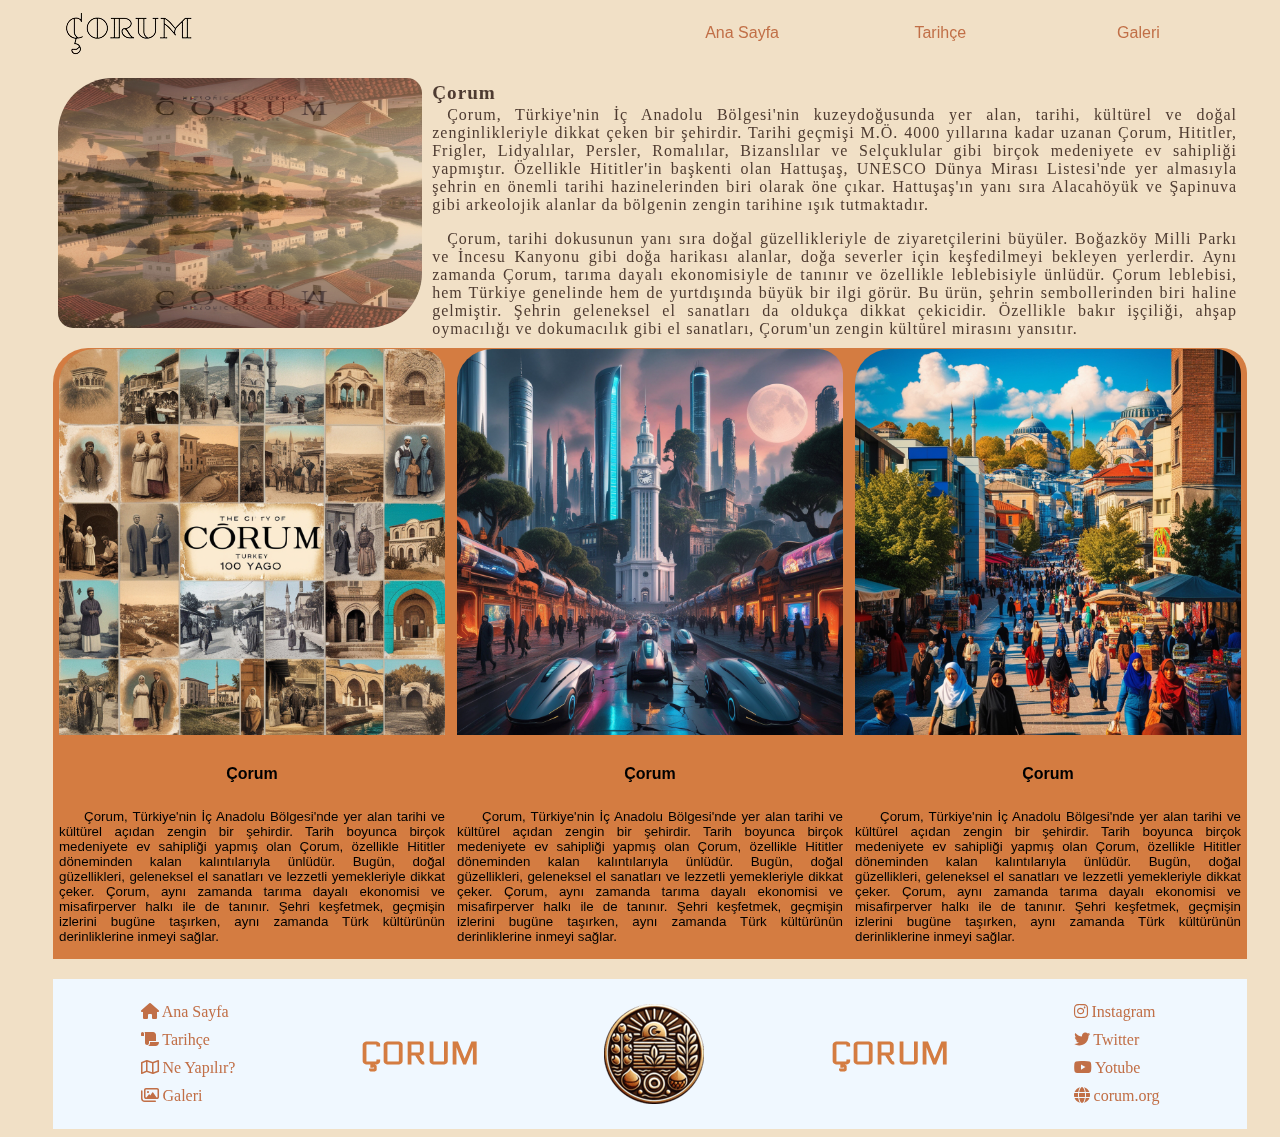
<file: index.html>
<!DOCTYPE html>
<html lang="en">
<head>
    <meta charset="UTF-8">
    <meta name="viewport" content="width=device-width, initial-scale=1.0">
    <link rel="shortcut icon" href="images/temel/titleIcon1.png" type="image/x-icon">
    <title>Çorum</title>
    <link rel="stylesheet" href="stil.css">
    <link rel="stylesheet" href="https://fonts.googleapis.com/css?family=Sofia">
    <link href="https://cdnjs.cloudflare.com/ajax/libs/font-awesome/6.0.0/css/all.min.css" rel="stylesheet">
    <link rel="preconnect" href="https://fonts.googleapis.com">
    <link rel="preconnect" href="https://fonts.gstatic.com" crossorigin>
    <link href="https://fonts.googleapis.com/css2?family=Electrolize&family=League+Script&family=Miss+Fajardose&display=swap" rel="stylesheet">
    <script src="main.js" defer></script>
 
</head>

    <!-- <div class="leblebi" id="lebleb">
        <h1 class="leblebBaslik" id="lebBaslik">ÇORUM</h1>
    </div> -->

<body class="container" >



    <div class="leblebi" id="lebleb">
        <h1 class="leblebBaslik" id="lebBaslik">ÇORUM</h1>
    </div>




<div class="contain2" id="contan">

    <nav class="navbarr" id="navbarrr">
        <!-- <img src="images/temel/corumBaslik (2).jpg" alt=""> -->
        <div class="logo" id="loggo">
            <!-- <h1>Çorum</h1> -->
            <!-- <h1>Çorum</h1> -->
            <img src="images/temel/logo3.png" alt="">
        </div>

        <div class="menuList" id="menuList1">
            <button class="menuButtons" onclick="sayfaDegis('index.html')">Ana Sayfa</button>
            <button class="menuButtons" onclick="sayfaDegis('tarih.html')" >Tarihçe</button>
            <!-- <button class="menuButtons" onclick="sayfaDegis('neyapilir.html')">Ne Yapılır?</button> -->
            <button class="menuButtons" onclick="sayfaDegis('galeri.html')">Galeri</button>
        </div>

        <div class="burButon" id="burgerButon"><button><i class="fa-solid fa-bars"></i></button></div>

    </nav>

    <div class="burgerMenu" id="burgerMenuButon">
        <button class="burgerButons" onclick="sayfaDegis('index.html')">Ana Sayfa</button>
        <button class="burgerButons" onclick="sayfaDegis('tarih.html')" >Tarihçe</button>
        <!-- <button class="burgerButons" onclick="sayfaDegis('neyapilir.html')">Ne Yapılır?</button> -->
        <button class="burgerButons" onclick="sayfaDegis('galeri.html')">Galeri</button>
    </div>

    <!-- <section class="banner">
        <div class="bannerr">
            <h2 class="girisBaslik">Çorum</h2>
            <button class="girisButon">Keşfet</button>
        </div>
    </section> -->

    <section class="giris" id="girisIndex">
        <img src="images/temel/girisPResim.jpg" alt="" class="resim" id="girisImg">
        <div class="metin" id="metinn">
            <h3 class="metinBaslik">Çorum</h3>
            <p class="icmetin1" id="icMet1">
                Çorum, Türkiye'nin İç Anadolu Bölgesi'nin kuzeydoğusunda yer alan,
                 tarihi, kültürel ve doğal zenginlikleriyle dikkat çeken bir şehirdir.
                  Tarihi geçmişi M.Ö. 4000 yıllarına kadar uzanan Çorum, Hititler, 
                  Frigler, Lidyalılar, Persler, Romalılar, Bizanslılar ve Selçuklular 
                  gibi birçok medeniyete ev sahipliği yapmıştır. Özellikle Hititler'in 
                  başkenti olan Hattuşaş, UNESCO Dünya Mirası Listesi'nde yer almasıyla
                   şehrin en önemli tarihi hazinelerinden biri olarak öne çıkar. Hattuşaş'ın
                    yanı sıra Alacahöyük ve Şapinuva gibi arkeolojik alanlar da bölgenin 
                    zengin tarihine ışık tutmaktadır.
<p class="icmetin1">
                Çorum, tarihi dokusunun yanı sıra doğal güzellikleriyle de ziyaretçilerini büyüler. 
                Boğazköy Milli Parkı ve İncesu Kanyonu gibi doğa harikası alanlar, doğa severler için
                keşfedilmeyi bekleyen yerlerdir. Aynı zamanda Çorum, tarıma dayalı ekonomisiyle de 
                tanınır ve özellikle leblebisiyle ünlüdür. Çorum leblebisi, hem Türkiye genelinde 
                hem de yurtdışında büyük bir ilgi görür. Bu ürün, şehrin sembollerinden biri haline
                gelmiştir.

                Şehrin geleneksel el sanatları da oldukça dikkat çekicidir. Özellikle bakır işçiliği, 
                ahşap oymacılığı ve dokumacılık gibi el sanatları, Çorum'un zengin kültürel mirasını 
                yansıtır.
                </p>
                
        </div>
    </section>
    
<!-- 

    <section class="miniGaleri">
        <div class="galeriCerceve">
            <img src="" alt="" class="resimler">
            <img src="" alt="" class="resimler">
            <img src="" alt="" class="resimler">
            <img src="" alt="" class="resimler">
            <img src="" alt="" class="resimler">
            <img src="" alt="" class="resimler">
            <img src="" alt="" class="resimler">
            <img src="" alt="" class="resimler">
            <img src="" alt="" class="resimler">
            <img src="" alt="" class="resimler">
            <img src="" alt="" class="resimler">
            <img src="" alt="" class="resimler">
        </div>
    </section>
-->

    <section class="cards" id="girisCards">

        <div class="cards1">
            <button class="cardButtons">
                <img src="images/cardss/corum2.jpg" alt="" class="cardImg1">
                <div class="resimMetni">
                    <h5 class="cardHead1">Çorum</h5>
                    <p class="cardText1">
                        Çorum, Türkiye'nin İç Anadolu Bölgesi'nde yer alan tarihi
                         ve kültürel açıdan zengin bir şehirdir. Tarih boyunca birçok 
                         medeniyete ev sahipliği yapmış olan Çorum, özellikle Hititler
                          döneminden kalan kalıntılarıyla ünlüdür. Bugün, doğal 
                          güzellikleri, geleneksel el sanatları ve lezzetli yemekleriyle
                           dikkat çeker. Çorum, aynı zamanda tarıma dayalı ekonomisi ve
                            misafirperver halkı ile de tanınır. Şehri keşfetmek, geçmişin
                            izlerini bugüne taşırken, aynı zamanda Türk kültürünün 
                            derinliklerine inmeyi sağlar.
                    </p>
                </div>
            </button>
        </div>

        <div class="cards1">
            <button class="cardButtons">
                <img src="images/cardss/corum3.jpg" alt="" class="cardImg1">
                <div class="resimMetni">
                    <h5 class="cardHead1">Çorum</h5>
                    <p class="cardText1">
                        Çorum, Türkiye'nin İç Anadolu Bölgesi'nde yer alan tarihi
                        ve kültürel açıdan zengin bir şehirdir. Tarih boyunca birçok 
                        medeniyete ev sahipliği yapmış olan Çorum, özellikle Hititler
                         döneminden kalan kalıntılarıyla ünlüdür. Bugün, doğal 
                         güzellikleri, geleneksel el sanatları ve lezzetli yemekleriyle
                          dikkat çeker. Çorum, aynı zamanda tarıma dayalı ekonomisi ve
                           misafirperver halkı ile de tanınır. Şehri keşfetmek, geçmişin
                           izlerini bugüne taşırken, aynı zamanda Türk kültürünün 
                           derinliklerine inmeyi sağlar.
                        </p>
                </div>
            </button>
        </div>


        <div class="cards1">
            <button class="cardButtons">
                <img src="images/cardss/corum4.jpg" alt="" class="cardImg1">
                <div class="resimMetni">
                    <h5 class="cardHead1">Çorum</h5>
                    <p class="cardText1">
                        Çorum, Türkiye'nin İç Anadolu Bölgesi'nde yer alan tarihi
                         ve kültürel açıdan zengin bir şehirdir. Tarih boyunca birçok 
                         medeniyete ev sahipliği yapmış olan Çorum, özellikle Hititler
                          döneminden kalan kalıntılarıyla ünlüdür. Bugün, doğal 
                          güzellikleri, geleneksel el sanatları ve lezzetli yemekleriyle
                           dikkat çeker. Çorum, aynı zamanda tarıma dayalı ekonomisi ve
                            misafirperver halkı ile de tanınır. Şehri keşfetmek, geçmişin
                            izlerini bugüne taşırken, aynı zamanda Türk kültürünün 
                            derinliklerine inmeyi sağlar.
                    </p>
                </div>
            </button>
        </div>

    </section>


    <footer class="footerr" id="fotter">

        <div class="navLinks" id="navvlinks">

            <a href="" class="navLink"><i class="fa-solid fa-house"></i>    Ana Sayfa</a>
            <a href="" class="navLink"><i class="fa-solid fa-scroll"></i> Tarihçe</a>
            <a href="" class="navLink"><i class="fa-regular fa-map"></i> Ne Yapılır?</a>
            <a href="" class="navLink"><i class="fa-regular fa-images"></i> Galeri</a>

        </div>

        <div class="altyazi1" id="yazi1">
           <h1>ÇORUM</h1>
        </div>

        <div class="altLogo" id="altloggo">
            <img src="images/temel/altIcon.png" alt="">
        </div>

        <div class="altyazi2" id="yazi2">
            <h1>ÇORUM</h1>
        </div>

        <div class="socialLinks" id="sosyallinks">

            <a href="" class="socialLink"><i class="fa-brands fa-instagram"></i> Instagram</a>
            <a href="" class="socialLink"><i class="fa-brands fa-twitter"></i> Twitter</a>
            <a href="" class="socialLink"><i class="fa-brands fa-youtube"></i> Yotube</a>
            <a href="" class="socialLink"><i class="fa-solid fa-globe"></i> corum.org</a>

        </div>

    </footer> 
    

</div>
</body>
</html>
</file>
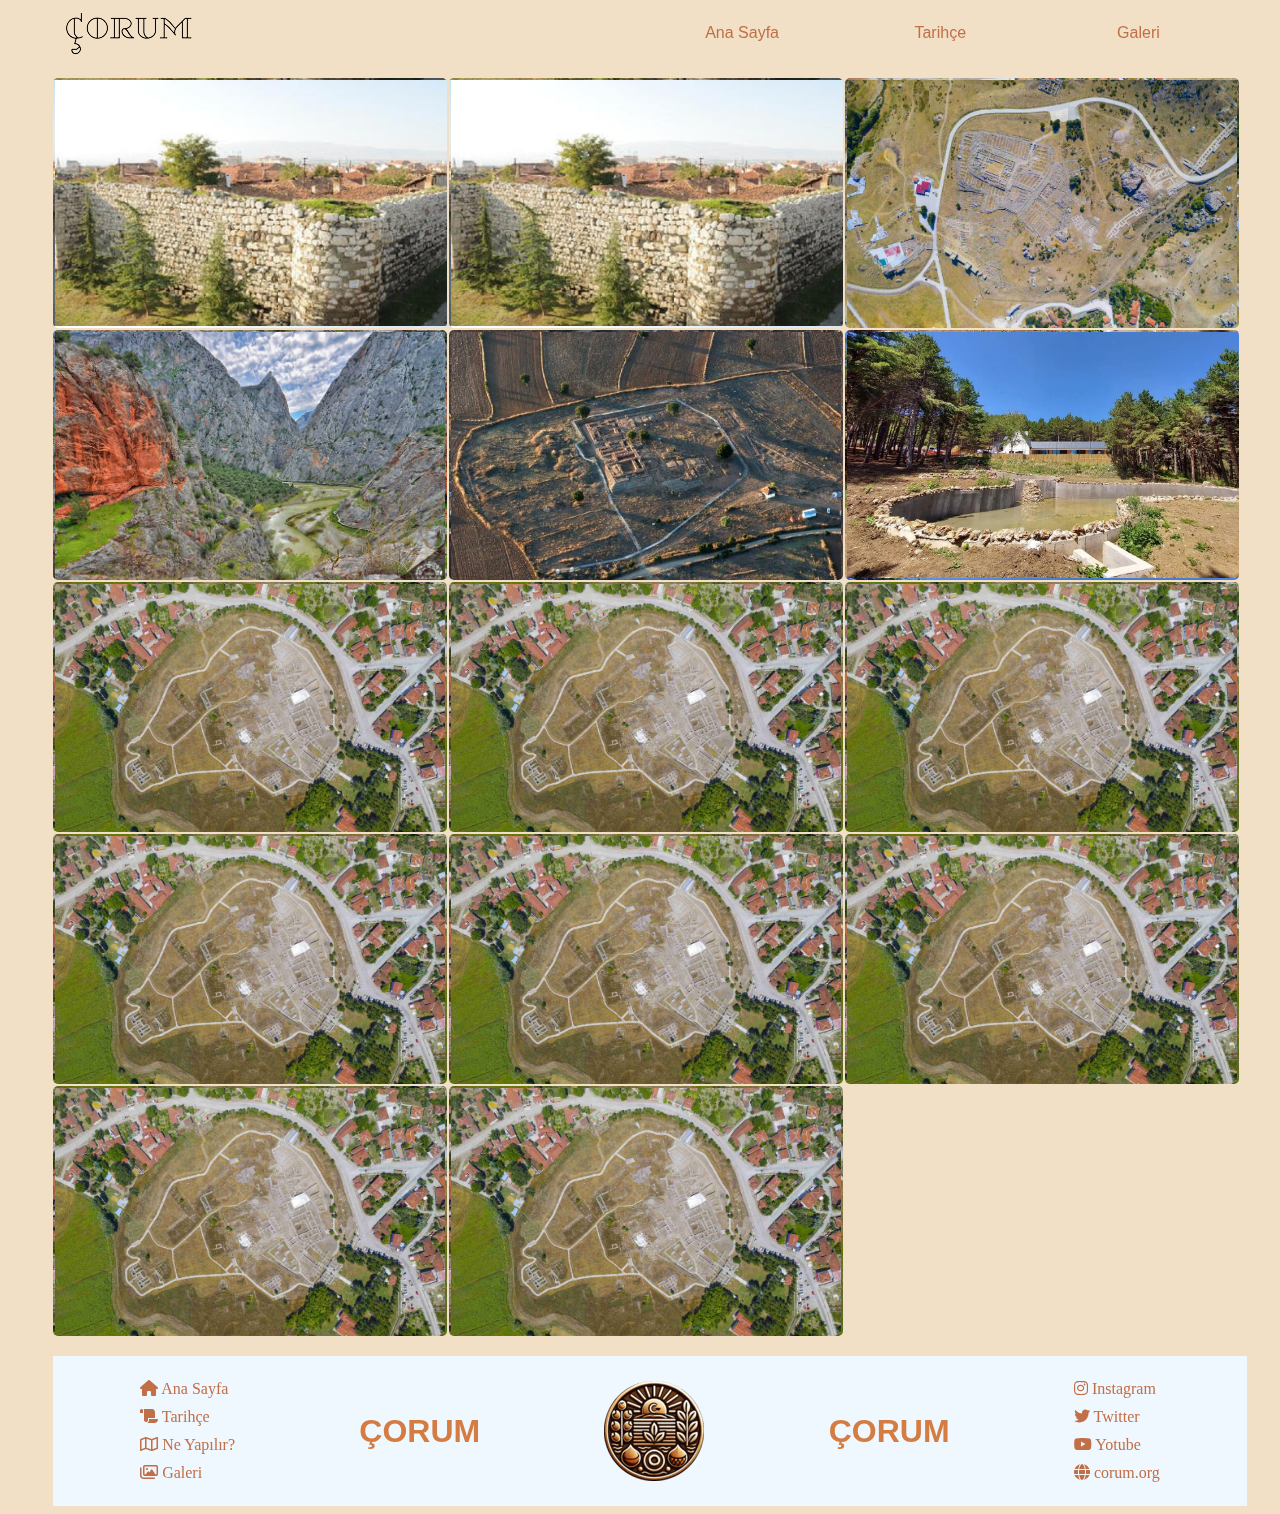
<file: galeri.html>
<!DOCTYPE html>
<html lang="en">
<head>
    <meta charset="UTF-8">
    <meta name="viewport" content="width=device-width, initial-scale=1.0">
    <link rel="shortcut icon" href="images/temel/titleIcon1.png" type="image/x-icon">
    <title>Galeri</title>
    <link rel="stylesheet" href="stil.css">
    <link rel="stylesheet" href="https://fonts.googleapis.com/css?family=Sofia">
    <link href="https://cdnjs.cloudflare.com/ajax/libs/font-awesome/6.0.0/css/all.min.css" rel="stylesheet">
    <link rel="preconnect" href="https://fonts.googleapis.com">
    <link rel="preconnect" href="https://fonts.gstatic.com" crossorigin>
    <link href="https://fonts.googleapis.com/css2?family=Ruslan+Display&display=Electrolize&family=Sarina&display=League+Script&family=Miss+Fajardose&display=swap" rel="stylesheet">
    <script src="main.js" defer></script>
</head>
<body class="container" id="contan2">


    
    <div class="leblebi" id="lebleb">
        <h1 class="leblebBaslik" id="lebBaslik">ÇORUM</h1>
    </div>

<div class="contain2" id="contan">



    <nav class="navbarr" id="navbarrr">
        <!-- <img src="images/temel/corumBaslik (2).jpg" alt=""> -->
        <div class="logo" id="loggo">
            <!-- <h1>Çorum</h1> -->
            <!-- <h1>Çorum</h1> -->
            <img src="images/temel/logo3.png" alt="">
        </div>

        <div class="menuList" id="menuList1">
            <button class="menuButtons" onclick="sayfaDegis('index.html')">Ana Sayfa</button>
            <button class="menuButtons" onclick="sayfaDegis('tarih.html')" >Tarihçe</button>
            <!-- <button class="menuButtons" onclick="sayfaDegis('neyapilir.html')">Ne Yapılır?</button> -->
            <button class="menuButtons" onclick="sayfaDegis('galeri.html')">Galeri</button>
        </div>

        <div class="burButon" id="burgerButon"><button><i class="fa-solid fa-bars"></i></button></div>

    </nav>

    <div class="burgerMenu" id="burgerMenuButon">
        <button class="burgerButons" onclick="sayfaDegis('index.html')">Ana Sayfa</button>
        <button class="burgerButons" onclick="sayfaDegis('tarih.html')" >Tarihçe</button>
        <!-- <button class="burgerButons" onclick="sayfaDegis('neyapilir.html')">Ne Yapılır?</button> -->
        <button class="burgerButons" onclick="sayfaDegis('galeri.html')">Galeri</button>
    </div>



    <div class="icerikGoster" id="icerik1" onclick="galIcCikis('icerik1')">
        <img src="images/galeri/corumKalesi.webp" alt="" class="gosterImaj" id="gorImaj">
        <div class="galeriMetins" id="metins1">
        <h1>Alacahöyük Antik Kenti</h1>
        <p id="metins1P">    Alacahöyük, Çorum’un Alaca ilçesinde, Hitit ve Hatti 
            uygarlıklarına ait izler taşıyan Türkiye’nin en eski 
            yerleşim yerlerinden biridir. Güneş Kursu ve kral mezarlarıyla 
            ünlü olan höyük, Türkiye'nin ilk milli kazı alanıdır.
            Alacahöyük, Çorum’un Alaca ilçesinde, Hitit ve Hatti 
            uygarlıklarına ait izler taşıyan Türkiye’nin en eski 
            yerleşim yerlerinden biridir. Güneş Kursu ve kral mezarlarıyla 
            ünlü olan höyük, Türkiye'nin ilk milli kazı alanıdır.
            Alacahöyük, Çorum’un Alaca ilçesinde, Hitit ve Hatti 
            uygarlıklarına ait izler taşıyan Türkiye’nin en eski 
            yerleşim yerlerinden biridir. Güneş Kursu ve kral mezarlarıyla 
            ünlü olan höyük, Türkiye'nin ilk milli kazı alanıdır.
            Alacahöyük, Çorum’un Alaca ilçesinde, Hitit ve Hatti 
            uygarlıklarına ait izler taşıyan Türkiye’nin en eski 
            yerleşim yerlerinden biridir.</p>
        </div>
    </div>
    <div class="icerikGoster" id="icerik2" onclick="galIcCikis('icerik2')">
        <img src="images/galeri/alacahoyuk.jpg" alt="" class="gosterImaj" id="gorImaj1">
        <div class="galeriMetins" id="metins2">
        <h1>Alacahöyük Antik Kenti</h1>
        <p id="metins2P">    Alacahöyük, Çorum’un Alaca ilçesinde, Hitit ve Hatti 
            uygarlıklarına ait izler taşıyan Türkiye’nin en eski 
            yerleşim yerlerinden biridir. Güneş Kursu ve kral mezarlarıyla 
            ünlü olan höyük, Türkiye'nin ilk milli kazı alanıdır.
            Alacahöyük, Çorum’un Alaca ilçesinde, Hitit ve Hatti 
            uygarlıklarına ait izler taşıyan Türkiye’nin en eski 
            yerleşim yerlerinden biridir. Güneş Kursu ve kral mezarlarıyla 
            ünlü olan höyük, Türkiye'nin ilk milli kazı alanıdır.
            Alacahöyük, Çorum’un Alaca ilçesinde, Hitit ve Hatti 
            uygarlıklarına ait izler taşıyan Türkiye’nin en eski 
            yerleşim yerlerinden biridir. Güneş Kursu ve kral mezarlarıyla 
            ünlü olan höyük, Türkiye'nin ilk milli kazı alanıdır.
            Alacahöyük, Çorum’un Alaca ilçesinde, Hitit ve Hatti 
            uygarlıklarına ait izler taşıyan Türkiye’nin en eski 
            yerleşim yerlerinden biridir.</p>
        </div>
    </div>
    <div class="icerikGoster" id="icerik3" onclick="galIcCikis('icerik3')">
        <img src="images/galeri/hattusa.jpg" alt="" class="gosterImaj" id="gorImaj2">
        <div class="galeriMetins" id="metins3">
        <h1>Alacahöyük Antik Kenti</h1>
        <p id="metins3P"> Alacahöyük, Çorum’un Alaca ilçesinde, Hitit ve Hatti 
            uygarlıklarına ait izler taşıyan Türkiye’nin en eski 
            yerleşim yerlerinden biridir. Güneş Kursu ve kral mezarlarıyla 
            ünlü olan höyük, Türkiye'nin ilk milli kazı alanıdır.
            Alacahöyük, Çorum’un Alaca ilçesinde, Hitit ve Hatti 
            uygarlıklarına ait izler taşıyan Türkiye’nin en eski 
            yerleşim yerlerinden biridir. Güneş Kursu ve kral mezarlarıyla 
            ünlü olan höyük, Türkiye'nin ilk milli kazı alanıdır.
            Alacahöyük, Çorum’un Alaca ilçesinde, Hitit ve Hatti 
            uygarlıklarına ait izler taşıyan Türkiye’nin en eski 
            yerleşim yerlerinden biridir. Güneş Kursu ve kral mezarlarıyla 
            ünlü olan höyük, Türkiye'nin ilk milli kazı alanıdır.
            Alacahöyük, Çorum’un Alaca ilçesinde, Hitit ve Hatti 
            uygarlıklarına ait izler taşıyan Türkiye’nin en eski 
            yerleşim yerlerinden biridir.</p>
        </div>
    </div>
    <div class="icerikGoster" id="icerik4" onclick="galIcCikis('icerik4')">
        <img src="images/galeri/kanyon.jpg" alt="" class="gosterImaj" id="gorImaj3">
        <div class="galeriMetins" id="metins4">
        <h1>Alacahöyük Antik Kenti</h1>
        <p id="metins4P">    Alacahöyük, Çorum’un Alaca ilçesinde, Hitit ve Hatti 
            uygarlıklarına ait izler taşıyan Türkiye’nin en eski 
            yerleşim yerlerinden biridir. Güneş Kursu ve kral mezarlarıyla 
            ünlü olan höyük, Türkiye'nin ilk milli kazı alanıdır.
            Alacahöyük, Çorum’un Alaca ilçesinde, Hitit ve Hatti 
            uygarlıklarına ait izler taşıyan Türkiye’nin en eski 
            yerleşim yerlerinden biridir. Güneş Kursu ve kral mezarlarıyla 
            ünlü olan höyük, Türkiye'nin ilk milli kazı alanıdır.
            Alacahöyük, Çorum’un Alaca ilçesinde, Hitit ve Hatti 
            uygarlıklarına ait izler taşıyan Türkiye’nin en eski 
            yerleşim yerlerinden biridir. Güneş Kursu ve kral mezarlarıyla 
            ünlü olan höyük, Türkiye'nin ilk milli kazı alanıdır.
            Alacahöyük, Çorum’un Alaca ilçesinde, Hitit ve Hatti 
            uygarlıklarına ait izler taşıyan Türkiye’nin en eski 
            yerleşim yerlerinden biridir.</p>
        </div>
    </div>
    <div class="icerikGoster" id="icerik5" onclick="galIcCikis('icerik5')">
        <img src="images/galeri/sapinuva.jpg" alt="" class="gosterImaj" id="gorImaj4">
        <div class="galeriMetins" id="metins5">
        <h1>Alacahöyük Antik Kenti</h1>
        <p id="metins5P">    Alacahöyük, Çorum’un Alaca ilçesinde, Hitit ve Hatti 
            uygarlıklarına ait izler taşıyan Türkiye’nin en eski 
            yerleşim yerlerinden biridir. Güneş Kursu ve kral mezarlarıyla 
            ünlü olan höyük, Türkiye'nin ilk milli kazı alanıdır.
            Alacahöyük, Çorum’un Alaca ilçesinde, Hitit ve Hatti 
            uygarlıklarına ait izler taşıyan Türkiye’nin en eski 
            yerleşim yerlerinden biridir. Güneş Kursu ve kral mezarlarıyla 
            ünlü olan höyük, Türkiye'nin ilk milli kazı alanıdır.
            Alacahöyük, Çorum’un Alaca ilçesinde, Hitit ve Hatti 
            uygarlıklarına ait izler taşıyan Türkiye’nin en eski 
            yerleşim yerlerinden biridir. Güneş Kursu ve kral mezarlarıyla 
            ünlü olan höyük, Türkiye'nin ilk milli kazı alanıdır.
            Alacahöyük, Çorum’un Alaca ilçesinde, Hitit ve Hatti 
            uygarlıklarına ait izler taşıyan Türkiye’nin en eski 
            yerleşim yerlerinden biridir.</p>
        </div>
    </div>
    <div class="icerikGoster" id="icerik6" onclick="galIcCikis('icerik6')">
        <img src="images/galeri/tabiatPark.webp" alt="" class="gosterImaj" id="gorImaj5">
        <div class="galeriMetins" id="metins6">
        <h1>Alacahöyük Antik Kenti</h1>
        <p id="metins6P">   Alacahöyük, Çorum’un Alaca ilçesinde, Hitit ve Hatti 
            uygarlıklarına ait izler taşıyan Türkiye’nin en eski 
            yerleşim yerlerinden biridir. Güneş Kursu ve kral mezarlarıyla 
            ünlü olan höyük, Türkiye'nin ilk milli kazı alanıdır.
            Alacahöyük, Çorum’un Alaca ilçesinde, Hitit ve Hatti 
            uygarlıklarına ait izler taşıyan Türkiye’nin en eski 
            yerleşim yerlerinden biridir. Güneş Kursu ve kral mezarlarıyla 
            ünlü olan höyük, Türkiye'nin ilk milli kazı alanıdır.
            Alacahöyük, Çorum’un Alaca ilçesinde, Hitit ve Hatti 
            uygarlıklarına ait izler taşıyan Türkiye’nin en eski 
            yerleşim yerlerinden biridir. Güneş Kursu ve kral mezarlarıyla 
            ünlü olan höyük, Türkiye'nin ilk milli kazı alanıdır.
            Alacahöyük, Çorum’un Alaca ilçesinde, Hitit ve Hatti 
            uygarlıklarına ait izler taşıyan Türkiye’nin en eski 
            yerleşim yerlerinden biridir.</p>
        </div>
    </div>
    <div class="icerikGoster" id="icerik7" onclick="galIcCikis('icerik7')">
        <img src="images/galeri/alacahoyuk.jpg" alt="" class="gosterImaj" id="gorImaj6">
        <div class="galeriMetins" id="metins7">
        <h1>Alacahöyük Antik Kenti</h1>
        <p id="metins7P">   Alacahöyük, Çorum’un Alaca ilçesinde, Hitit ve Hatti 
            uygarlıklarına ait izler taşıyan Türkiye’nin en eski 
            yerleşim yerlerinden biridir. Güneş Kursu ve kral mezarlarıyla 
            ünlü olan höyük, Türkiye'nin ilk milli kazı alanıdır.
            Alacahöyük, Çorum’un Alaca ilçesinde, Hitit ve Hatti 
            uygarlıklarına ait izler taşıyan Türkiye’nin en eski 
            yerleşim yerlerinden biridir. Güneş Kursu ve kral mezarlarıyla 
            ünlü olan höyük, Türkiye'nin ilk milli kazı alanıdır.
            Alacahöyük, Çorum’un Alaca ilçesinde, Hitit ve Hatti 
            uygarlıklarına ait izler taşıyan Türkiye’nin en eski 
            yerleşim yerlerinden biridir. Güneş Kursu ve kral mezarlarıyla 
            ünlü olan höyük, Türkiye'nin ilk milli kazı alanıdır.
            Alacahöyük, Çorum’un Alaca ilçesinde, Hitit ve Hatti 
            uygarlıklarına ait izler taşıyan Türkiye’nin en eski 
            yerleşim yerlerinden biridir.</p>
        </div>
    </div>
    <div class="icerikGoster" id="icerik8" onclick="galIcCikis('icerik8')">
        <img src="images/galeri/alacahoyuk.jpg" alt="" class="gosterImaj" id="gorImaj7">
        <div class="galeriMetins" id="metins8">
        <h1>Alacahöyük Antik Kenti</h1>
        <p id="metins8P">   Alacahöyük, Çorum’un Alaca ilçesinde, Hitit ve Hatti 
            uygarlıklarına ait izler taşıyan Türkiye’nin en eski 
            yerleşim yerlerinden biridir. Güneş Kursu ve kral mezarlarıyla 
            ünlü olan höyük, Türkiye'nin ilk milli kazı alanıdır.
            Alacahöyük, Çorum’un Alaca ilçesinde, Hitit ve Hatti 
            uygarlıklarına ait izler taşıyan Türkiye’nin en eski 
            yerleşim yerlerinden biridir. Güneş Kursu ve kral mezarlarıyla 
            ünlü olan höyük, Türkiye'nin ilk milli kazı alanıdır.
            Alacahöyük, Çorum’un Alaca ilçesinde, Hitit ve Hatti 
            uygarlıklarına ait izler taşıyan Türkiye’nin en eski 
            yerleşim yerlerinden biridir. Güneş Kursu ve kral mezarlarıyla 
            ünlü olan höyük, Türkiye'nin ilk milli kazı alanıdır.
            Alacahöyük, Çorum’un Alaca ilçesinde, Hitit ve Hatti 
            uygarlıklarına ait izler taşıyan Türkiye’nin en eski 
            yerleşim yerlerinden biridir.</p>
        </div>
    </div>
    <div class="icerikGoster" id="icerik9" onclick="galIcCikis('icerik9')">
        <img src="images/galeri/alacahoyuk.jpg" alt="" class="gosterImaj" id="gorImaj8">
        <div class="galeriMetins" id="metins9">
        <h1>Alacahöyük Antik Kenti</h1>
        <p id="metins9P">   Alacahöyük, Çorum’un Alaca ilçesinde, Hitit ve Hatti 
            uygarlıklarına ait izler taşıyan Türkiye’nin en eski 
            yerleşim yerlerinden biridir. Güneş Kursu ve kral mezarlarıyla 
            ünlü olan höyük, Türkiye'nin ilk milli kazı alanıdır.
            Alacahöyük, Çorum’un Alaca ilçesinde, Hitit ve Hatti 
            uygarlıklarına ait izler taşıyan Türkiye’nin en eski 
            yerleşim yerlerinden biridir. Güneş Kursu ve kral mezarlarıyla 
            ünlü olan höyük, Türkiye'nin ilk milli kazı alanıdır.
            Alacahöyük, Çorum’un Alaca ilçesinde, Hitit ve Hatti 
            uygarlıklarına ait izler taşıyan Türkiye’nin en eski 
            yerleşim yerlerinden biridir. Güneş Kursu ve kral mezarlarıyla 
            ünlü olan höyük, Türkiye'nin ilk milli kazı alanıdır.
            Alacahöyük, Çorum’un Alaca ilçesinde, Hitit ve Hatti 
            uygarlıklarına ait izler taşıyan Türkiye’nin en eski 
            yerleşim yerlerinden biridir.</p>
        </div>
    </div>
    <div class="icerikGoster" id="icerik10" onclick="galIcCikis('icerik10')">
        <img src="images/galeri/alacahoyuk.jpg" alt="" class="gosterImaj" id="gorImaj9">
        <div class="galeriMetins" id="metins10">
        <h1>Alacahöyük Antik Kenti</h1>
        <p id="metins10P">  Alacahöyük, Çorum’un Alaca ilçesinde, Hitit ve Hatti 
            uygarlıklarına ait izler taşıyan Türkiye’nin en eski 
            yerleşim yerlerinden biridir. Güneş Kursu ve kral mezarlarıyla 
            ünlü olan höyük, Türkiye'nin ilk milli kazı alanıdır.
            Alacahöyük, Çorum’un Alaca ilçesinde, Hitit ve Hatti 
            uygarlıklarına ait izler taşıyan Türkiye’nin en eski 
            yerleşim yerlerinden biridir. Güneş Kursu ve kral mezarlarıyla 
            ünlü olan höyük, Türkiye'nin ilk milli kazı alanıdır.
            Alacahöyük, Çorum’un Alaca ilçesinde, Hitit ve Hatti 
            uygarlıklarına ait izler taşıyan Türkiye’nin en eski 
            yerleşim yerlerinden biridir. Güneş Kursu ve kral mezarlarıyla 
            ünlü olan höyük, Türkiye'nin ilk milli kazı alanıdır.
            Alacahöyük, Çorum’un Alaca ilçesinde, Hitit ve Hatti 
            uygarlıklarına ait izler taşıyan Türkiye’nin en eski 
            yerleşim yerlerinden biridir.</p>
        </div>
    </div>
    <div class="icerikGoster" id="icerik11" onclick="galIcCikis('icerik11')">
        <img src="images/galeri/alacahoyuk.jpg" alt="" class="gosterImaj" id="gorImaj10">
        <div class="galeriMetins" id="metins11">
        <h1>Alacahöyük Antik Kenti</h1>
        <p id="metins11P">  Alacahöyük, Çorum’un Alaca ilçesinde, Hitit ve Hatti 
            uygarlıklarına ait izler taşıyan Türkiye’nin en eski 
            yerleşim yerlerinden biridir. Güneş Kursu ve kral mezarlarıyla 
            ünlü olan höyük, Türkiye'nin ilk milli kazı alanıdır.
            Alacahöyük, Çorum’un Alaca ilçesinde, Hitit ve Hatti 
            uygarlıklarına ait izler taşıyan Türkiye’nin en eski 
            yerleşim yerlerinden biridir. Güneş Kursu ve kral mezarlarıyla 
            ünlü olan höyük, Türkiye'nin ilk milli kazı alanıdır.
            Alacahöyük, Çorum’un Alaca ilçesinde, Hitit ve Hatti 
            uygarlıklarına ait izler taşıyan Türkiye’nin en eski 
            yerleşim yerlerinden biridir. Güneş Kursu ve kral mezarlarıyla 
            ünlü olan höyük, Türkiye'nin ilk milli kazı alanıdır.
            Alacahöyük, Çorum’un Alaca ilçesinde, Hitit ve Hatti 
            uygarlıklarına ait izler taşıyan Türkiye’nin en eski 
            yerleşim yerlerinden biridir.</p>
        </div>
    </div>
    <div class="icerikGoster" id="icerik12" onclick="galIcCikis('icerik12')">
        <img src="images/galeri/alacahoyuk.jpg" alt="" class="gosterImaj" id="gorImaj11">
        <div class="galeriMetins" id="metins12">
        <h1>Alacahöyük Antik Kenti</h1>
        <p id="metins12P">  Alacahöyük, Çorum’un Alaca ilçesinde, Hitit ve Hatti 
            uygarlıklarına ait izler taşıyan Türkiye’nin en eski 
            yerleşim yerlerinden biridir. Güneş Kursu ve kral mezarlarıyla 
            ünlü olan höyük, Türkiye'nin ilk milli kazı alanıdır.
            Alacahöyük, Çorum’un Alaca ilçesinde, Hitit ve Hatti 
            uygarlıklarına ait izler taşıyan Türkiye’nin en eski 
            yerleşim yerlerinden biridir. Güneş Kursu ve kral mezarlarıyla 
            ünlü olan höyük, Türkiye'nin ilk milli kazı alanıdır.
            Alacahöyük, Çorum’un Alaca ilçesinde, Hitit ve Hatti 
            uygarlıklarına ait izler taşıyan Türkiye’nin en eski 
            yerleşim yerlerinden biridir. Güneş Kursu ve kral mezarlarıyla 
            ünlü olan höyük, Türkiye'nin ilk milli kazı alanıdır.
            Alacahöyük, Çorum’un Alaca ilçesinde, Hitit ve Hatti 
            uygarlıklarına ait izler taşıyan Türkiye’nin en eski 
            yerleşim yerlerinden biridir.</p>
        </div>
    </div>
    <div class="icerikGoster" id="icerik13" onclick="galIcCikis('icerik13')">
        <img src="images/galeri/alacahoyuk.jpg" alt="" class="gosterImaj" id="gorImaj12">
        <div class="galeriMetins" id="metins13">
        <h1>Alacahöyük Antik Kenti</h1>
        <p id="metins13P">  Alacahöyük, Çorum’un Alaca ilçesinde, Hitit ve Hatti 
            uygarlıklarına ait izler taşıyan Türkiye’nin en eski 
            yerleşim yerlerinden biridir. Güneş Kursu ve kral mezarlarıyla 
            ünlü olan höyük, Türkiye'nin ilk milli kazı alanıdır.
            Alacahöyük, Çorum’un Alaca ilçesinde, Hitit ve Hatti 
            uygarlıklarına ait izler taşıyan Türkiye’nin en eski 
            yerleşim yerlerinden biridir. Güneş Kursu ve kral mezarlarıyla 
            ünlü olan höyük, Türkiye'nin ilk milli kazı alanıdır.
            Alacahöyük, Çorum’un Alaca ilçesinde, Hitit ve Hatti 
            uygarlıklarına ait izler taşıyan Türkiye’nin en eski 
            yerleşim yerlerinden biridir. Güneş Kursu ve kral mezarlarıyla 
            ünlü olan höyük, Türkiye'nin ilk milli kazı alanıdır.
            Alacahöyük, Çorum’un Alaca ilçesinde, Hitit ve Hatti 
            uygarlıklarına ait izler taşıyan Türkiye’nin en eski 
            yerleşim yerlerinden biridir.</p>
        </div>
    </div>
    <div class="icerikGoster" id="icerik14" onclick="galIcCikis('icerik14')">
        <img src="images/galeri/alacahoyuk.jpg" alt="" class="gosterImaj" id="gorImaj13">
        <div class="galeriMetins" id="metins14">
        <h1>Alacahöyük Antik Kenti</h1>
        <p id="metins14P">Alacahöyük, Çorum’un Alaca ilçesinde, Hitit ve Hatti 
            uygarlıklarına ait izler taşıyan Türkiye’nin en eski 
            yerleşim yerlerinden biridir. Güneş Kursu ve kral mezarlarıyla 
            ünlü olan höyük, Türkiye'nin ilk milli kazı alanıdır.
            Alacahöyük, Çorum’un Alaca ilçesinde, Hitit ve Hatti 
            uygarlıklarına ait izler taşıyan Türkiye’nin en eski 
            yerleşim yerlerinden biridir. Güneş Kursu ve kral mezarlarıyla 
            ünlü olan höyük, Türkiye'nin ilk milli kazı alanıdır.
            Alacahöyük, Çorum’un Alaca ilçesinde, Hitit ve Hatti 
            uygarlıklarına ait izler taşıyan Türkiye’nin en eski 
            yerleşim yerlerinden biridir. Güneş Kursu ve kral mezarlarıyla 
            ünlü olan höyük, Türkiye'nin ilk milli kazı alanıdır.
            Alacahöyük, Çorum’un Alaca ilçesinde, Hitit ve Hatti 
            uygarlıklarına ait izler taşıyan Türkiye’nin en eski 
            yerleşim yerlerinden biridir.</p>
        </div>
    </div>

    


    <div class="galeriSection" id="galeriBolum">
        
        <button id="resBut1"  onclick="galIcGor('icerik1')">
            <div class="bir">
                <p>AlacaHöyük</p>
                <p class="pa2">
                    Alacahöyük, Çorum’un Alaca ilçesinde, Hitit ve Hatti 
                    uygarlıklarına ait izler taşıyan Türkiye’nin en eski 
                    yerleşim yerlerinden biridir. Güneş Kursu ve kral mezarlarıyla 
                    ünlü olan höyük, Türkiye'nin ilk milli kazı alanıdır.
                </p>
            </div>
        </button>
            <!-- <a href="">AlacaHöyük</a> -->
            <!-- <button><img src="images/galeri/alacahoyuk.jpg" alt="" class="galeriPic">Alacahöyük</button> -->
            <button id="resBut2" style="background-image: url('images/galeri/corumKalesi.webp');" onclick="galIcGor('icerik2')">
                <div class="bir">
                    <p>AlacaHöyük</p>
                    <p class="pa1">
                    Alacahöyük, Çorum’un Alaca ilçesinde, Hitit ve Hatti 
                    uygarlıklarına ait izler taşıyan Türkiye’nin en eski 
                    yerleşim yerlerinden biridir. Güneş Kursu ve kral mezarlarıyla 
                    ünlü olan höyük, Türkiye'nin ilk milli kazı alanıdır.
                    </p>
                </div>
            </button>
            <button id="resBut3" style="background-image: url('images/galeri/hattusa.jpg');" onclick="galIcGor('icerik3')">
                <div class="bir">
                    <p>AlacaHöyük</p>
                    <p class="pa1">
                    Alacahöyük, Çorum’un Alaca ilçesinde, Hitit ve Hatti 
                    uygarlıklarına ait izler taşıyan Türkiye’nin en eski 
                    yerleşim yerlerinden biridir. Güneş Kursu ve kral mezarlarıyla 
                    ünlü olan höyük, Türkiye'nin ilk milli kazı alanıdır.
                    </p>
                </div>
            </button>
            <button id="resBut4" style="background-image: url('images/galeri/kanyon.jpg');" onclick="galIcGor('icerik4')">
                <div class="bir">
                    <p>AlacaHöyük</p>
                    <p class="pa1">
                    Alacahöyük, Çorum’un Alaca ilçesinde, Hitit ve Hatti 
                    uygarlıklarına ait izler taşıyan Türkiye’nin en eski 
                    yerleşim yerlerinden biridir. Güneş Kursu ve kral mezarlarıyla 
                    ünlü olan höyük, Türkiye'nin ilk milli kazı alanıdır.
                    </p>
                </div>
            </button>
            <button id="resBut5" style="background-image: url('images/galeri/sapinuva.jpg');" onclick="galIcGor('icerik5')">
                <div class="bir">
                    <p>AlacaHöyük</p>
                    <p class="pa1">
                    Alacahöyük, Çorum’un Alaca ilçesinde, Hitit ve Hatti 
                    uygarlıklarına ait izler taşıyan Türkiye’nin en eski 
                    yerleşim yerlerinden biridir. Güneş Kursu ve kral mezarlarıyla 
                    ünlü olan höyük, Türkiye'nin ilk milli kazı alanıdır.
                    </p>
                </div>
            </button>
            <button id="resBut6" style="background-image: url('images/galeri/tabiatPark.webp');" onclick="galIcGor('icerik6')">
                <div class="bir">
                    <p>AlacaHöyük</p>
                    <p class="pa1">
                    Alacahöyük, Çorum’un Alaca ilçesinde, Hitit ve Hatti 
                    uygarlıklarına ait izler taşıyan Türkiye’nin en eski 
                    yerleşim yerlerinden biridir. Güneş Kursu ve kral mezarlarıyla 
                    ünlü olan höyük, Türkiye'nin ilk milli kazı alanıdır.
                    </p>
                </div>
            </button>
            <button id="resBut7" onclick="galIcGor('icerik7')">
                <div class="bir">
                    <p>AlacaHöyük</p>
                    <p class="pa1">
                    Alacahöyük, Çorum’un Alaca ilçesinde, Hitit ve Hatti 
                    uygarlıklarına ait izler taşıyan Türkiye’nin en eski 
                    yerleşim yerlerinden biridir. Güneş Kursu ve kral mezarlarıyla 
                    ünlü olan höyük, Türkiye'nin ilk milli kazı alanıdır.
                    </p>
                </div>
            </button>
            <button id="resBut8" onclick="galIcGor('icerik8')">
                <div class="bir">
                    <p>AlacaHöyük</p>
                    <p class="pa1">
                    Alacahöyük, Çorum’un Alaca ilçesinde, Hitit ve Hatti 
                    uygarlıklarına ait izler taşıyan Türkiye’nin en eski 
                    yerleşim yerlerinden biridir. Güneş Kursu ve kral mezarlarıyla 
                    ünlü olan höyük, Türkiye'nin ilk milli kazı alanıdır.
                    </p>
                </div>
            </button>
            <button id="resBut9" onclick="galIcGor('icerik9')">
                <div class="bir">
                    <p>AlacaHöyük</p>
                    <p class="pa1">
                    Alacahöyük, Çorum’un Alaca ilçesinde, Hitit ve Hatti 
                    uygarlıklarına ait izler taşıyan Türkiye’nin en eski 
                    yerleşim yerlerinden biridir. Güneş Kursu ve kral mezarlarıyla 
                    ünlü olan höyük, Türkiye'nin ilk milli kazı alanıdır.
                    </p>
                </div>
            </button>
            <button id="resBut10" onclick="galIcGor('icerik10')">
                <div class="bir">
                    <p>AlacaHöyük</p>
                    <p class="pa1">
                    Alacahöyük, Çorum’un Alaca ilçesinde, Hitit ve Hatti 
                    uygarlıklarına ait izler taşıyan Türkiye’nin en eski 
                    yerleşim yerlerinden biridir. Güneş Kursu ve kral mezarlarıyla 
                    ünlü olan höyük, Türkiye'nin ilk milli kazı alanıdır.
                    </p>
                </div>
            </button>
            <button id="resBut11" onclick="galIcGor('icerik11')">
                <div class="bir">
                    <p>AlacaHöyük</p>
                    <p class="pa1">
                    Alacahöyük, Çorum’un Alaca ilçesinde, Hitit ve Hatti 
                    uygarlıklarına ait izler taşıyan Türkiye’nin en eski 
                    yerleşim yerlerinden biridir. Güneş Kursu ve kral mezarlarıyla 
                    ünlü olan höyük, Türkiye'nin ilk milli kazı alanıdır.
                    </p>
                </div>
            </button>
            <button id="resBut12" onclick="galIcGor('icerik12')">
                <div class="bir">
                    <p>AlacaHöyük</p>
                    <p class="pa1">
                    Alacahöyük, Çorum’un Alaca ilçesinde, Hitit ve Hatti 
                    uygarlıklarına ait izler taşıyan Türkiye’nin en eski 
                    yerleşim yerlerinden biridir. Güneş Kursu ve kral mezarlarıyla 
                    ünlü olan höyük, Türkiye'nin ilk milli kazı alanıdır.
                    </p>
                </div>
            </button>
            <button id="resBut13" onclick="galIcGor('icerik13')">
                <div class="bir">
                    <p>AlacaHöyük</p>
                    <p class="pa1">
                    Alacahöyük, Çorum’un Alaca ilçesinde, Hitit ve Hatti 
                    uygarlıklarına ait izler taşıyan Türkiye’nin en eski 
                    yerleşim yerlerinden biridir. Güneş Kursu ve kral mezarlarıyla 
                    ünlü olan höyük, Türkiye'nin ilk milli kazı alanıdır.
                    </p>
                </div>
            </button>
            <button id="resBut14" onclick="galIcGor('icerik14')">
                <div class="bir">
                    <p>AlacaHöyük</p>
                    <p class="pa1">
                    Alacahöyük, Çorum’un Alaca ilçesinde, Hitit ve Hatti 
                    uygarlıklarına ait izler taşıyan Türkiye’nin en eski 
                    yerleşim yerlerinden biridir. Güneş Kursu ve kral mezarlarıyla 
                    ünlü olan höyük, Türkiye'nin ilk milli kazı alanıdır.
                    </p>
                </div>
            </button>
            <!-- <button>
                <div class="bir">
                    <p>AlacaHöyük</p>
                    <p class="pa1">
                    Alacahöyük, Çorum’un Alaca ilçesinde, Hitit ve Hatti 
                    uygarlıklarına ait izler taşıyan Türkiye’nin en eski 
                    yerleşim yerlerinden biridir. Güneş Kursu ve kral mezarlarıyla 
                    ünlü olan höyük, Türkiye'nin ilk milli kazı alanıdır.
                    </p>
                </div>
            </button>
            <button>
                <div class="bir">
                    <p>AlacaHöyük</p>
                    <p class="pa1">
                    Alacahöyük, Çorum’un Alaca ilçesinde, Hitit ve Hatti 
                    uygarlıklarına ait izler taşıyan Türkiye’nin en eski 
                    yerleşim yerlerinden biridir. Güneş Kursu ve kral mezarlarıyla 
                    ünlü olan höyük, Türkiye'nin ilk milli kazı alanıdır.
                    </p>
                </div>
            </button>
            <button>
                <div class="bir">
                    <p>AlacaHöyük</p>
                    <p class="pa1">
                    Alacahöyük, Çorum’un Alaca ilçesinde, Hitit ve Hatti 
                    uygarlıklarına ait izler taşıyan Türkiye’nin en eski 
                    yerleşim yerlerinden biridir. Güneş Kursu ve kral mezarlarıyla 
                    ünlü olan höyük, Türkiye'nin ilk milli kazı alanıdır.
                    </p>
                </div>
            </button>
            <button>
                <div class="bir">
                    <p>AlacaHöyük</p>
                    <p class="pa1">
                    Alacahöyük, Çorum’un Alaca ilçesinde, Hitit ve Hatti 
                    uygarlıklarına ait izler taşıyan Türkiye’nin en eski 
                    yerleşim yerlerinden biridir. Güneş Kursu ve kral mezarlarıyla 
                    ünlü olan höyük, Türkiye'nin ilk milli kazı alanıdır.
                    </p>
                </div>
            </button> -->
            <!-- <button>
                <div class="bir">
                    <p>AlacaHöyük</p>
                    <p class="pa1">
                    Alacahöyük, Çorum’un Alaca ilçesinde, Hitit ve Hatti 
                    uygarlıklarına ait izler taşıyan Türkiye’nin en eski 
                    yerleşim yerlerinden biridir. Güneş Kursu ve kral mezarlarıyla 
                    ünlü olan höyük, Türkiye'nin ilk milli kazı alanıdır.
                    </p>
                </div>
            </button> -->
    </div>



    <footer class="footerr" id="fotter">

        <div class="navLinks" id="navvlinks">

            <a href="" class="navLink"><i class="fa-solid fa-house"></i>    Ana Sayfa</a>
            <a href="" class="navLink"><i class="fa-solid fa-scroll"></i> Tarihçe</a>
            <a href="" class="navLink"><i class="fa-regular fa-map"></i> Ne Yapılır?</a>
            <a href="" class="navLink"><i class="fa-regular fa-images"></i> Galeri</a>

        </div>

        <div class="altyazi1" id="yazi1">
           <h1>ÇORUM</h1>
        </div>

        <div class="altLogo" id="altloggo">
            <img src="images/temel/altIcon.png" alt="">
        </div>

        <div class="altyazi2" id="yazi2">
            <h1>ÇORUM</h1>
        </div>

        <div class="socialLinks" id="sosyallinks">

            <a href="" class="socialLink"><i class="fa-brands fa-instagram"></i> Instagram</a>
            <a href="" class="socialLink"><i class="fa-brands fa-twitter"></i> Twitter</a>
            <a href="" class="socialLink"><i class="fa-brands fa-youtube"></i> Yotube</a>
            <a href="" class="socialLink"><i class="fa-solid fa-globe"></i> corum.org</a>

        </div>

    </footer> 

</div>


    

</body>
</html>
</file>
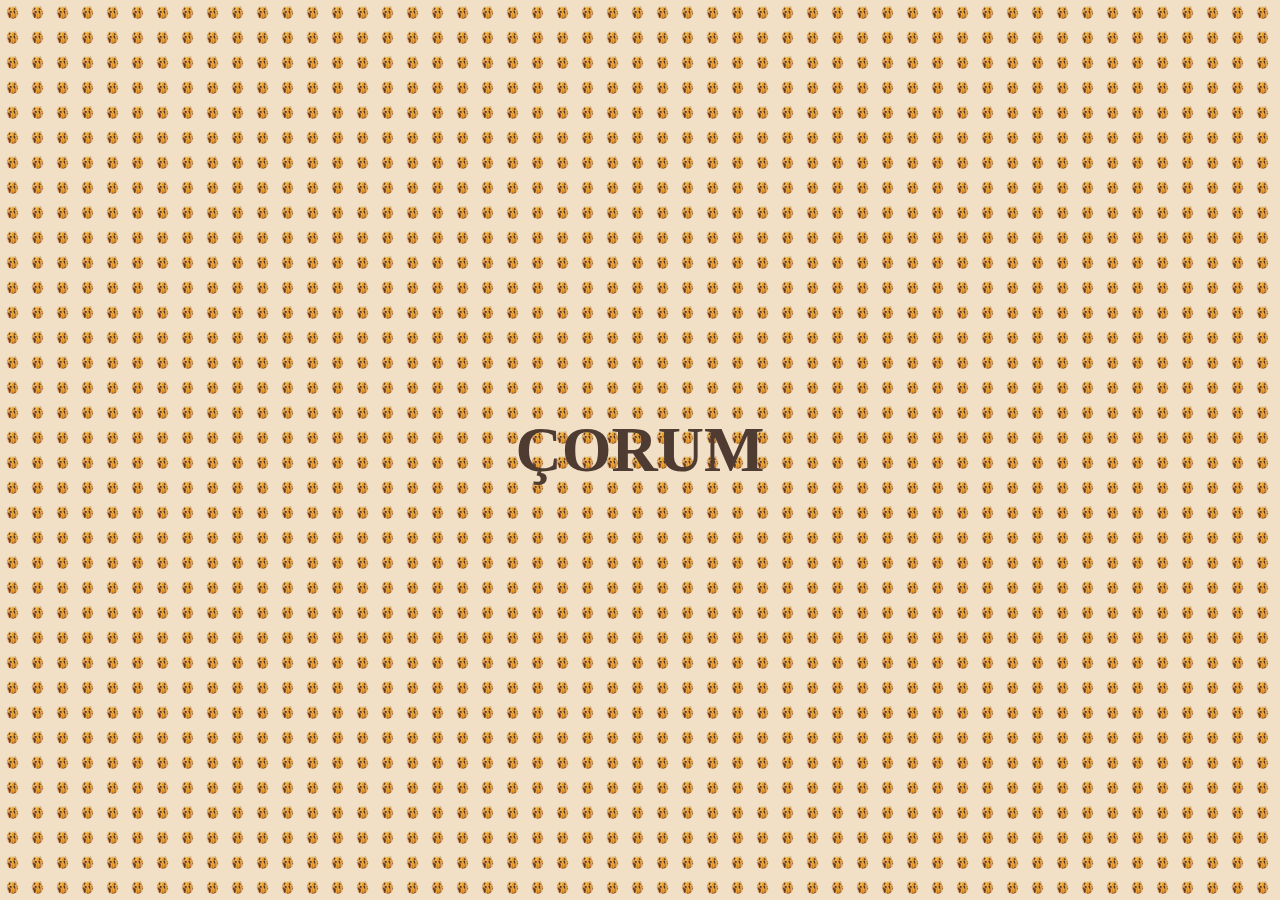
<file: neyapilir.html>
<!DOCTYPE html>
<html lang="en">
<head>
    <meta charset="UTF-8">
    <meta name="viewport" content="width=device-width, initial-scale=1.0">
    <link rel="shortcut icon" href="images/temel/titleIcon1.png" type="image/x-icon">
    <title>Ne Yapılır ?</title>
    <link rel="stylesheet" href="stil.css">
    <link rel="stylesheet" href="https://fonts.googleapis.com/css?family=Sofia">
    <link href="https://cdnjs.cloudflare.com/ajax/libs/font-awesome/6.0.0/css/all.min.css" rel="stylesheet">
    <link rel="preconnect" href="https://fonts.googleapis.com">
    <link rel="preconnect" href="https://fonts.gstatic.com" crossorigin>
    <link href="https://fonts.googleapis.com/css2?family=Ruslan+Display&display=Electrolize&family=Sarina&display=League+Script&family=Miss+Fajardose&display=swap" rel="stylesheet">
    <script src="main.js" defer></script>
</head>
<body class="container">


    
    <div class="leblebi" id="lebleb">
        <h1 class="leblebBaslik" id="lebBaslik">ÇORUM</h1>
    </div>

<div class="contain2" id="contan">


    <nav class="navbarr" id="navbarrr">
        <!-- <img src="images/temel/corumBaslik (2).jpg" alt=""> -->
        <div class="logo" id="loggo">
            <!-- <h1>Çorum</h1> -->
            <!-- <h1>Çorum</h1> -->
            <img src="images/temel/logo3.png" alt="">
        </div>

        <div class="menuList" id="menuList1">
            <button class="menuButtons" onclick="sayfaDegis('index.html')">Ana Sayfa</button>
            <button class="menuButtons" onclick="sayfaDegis('tarih.html')" >Tarihçe</button>
            <button class="menuButtons" onclick="sayfaDegis('neyapilir.html')">Ne Yapılır?</button>
            <button class="menuButtons" onclick="sayfaDegis('galeri.html')">Galeri</button>
        </div>

        <div class="burButon" id="burgerButon"><button><i class="fa-solid fa-bars"></i></button></div>

    </nav>

    <div class="burgerMenu" id="burgerMenuButon">
        <button class="burgerButons" onclick="sayfaDegis('index.html')">Ana Sayfa</button>
        <button class="burgerButons" onclick="sayfaDegis('tarih.html')" >Tarihçe</button>
        <button class="burgerButons" onclick="sayfaDegis('neyapilir.html')">Ne Yapılır?</button>
        <button class="burgerButons" onclick="sayfaDegis('galeri.html')">Galeri</button>
    </div>

    <div>
        <h1>BU SAYFA TASARIM AŞAMASINDA</h1>
    </div>

    <!-- <div class="mainArea" id="neYapMain">
        <div class="baslik" id="neYapBaslik">
            <h1 id="neYapBas">Çorum'da Yapabileceğiniz Aktiviteler</h1>
        </div>
        <div class="baslikHaricMain" id="basHarMain">
            <section class="filterSection" id="filterSec">
                <label class="filterElements" id="tarihFilter">
                    <input type="checkbox" name="" id="tarih">
                    <span class="filterTexts">Tarih</span>
                </label>
                <label class="filterElements">
                    <input type="checkbox" name="" id="gezi">
                    <span class="filterTexts">Gezi</span>
                </label>
                <label class="filterElements">
                    <input type="checkbox" name="" id="yemek">
                    <span class="filterTexts">Yemek</span>
                </label>
                <label class="filterElements">
                    <input type="checkbox" name="" id="kultur">
                    <span class="filterTexts">Kültür</span>
                </label>
            </section>
            <section class="yapilacaklarElements" id="yapilicaklarElemen">
                <div class="yapilacaklarCards" id="tarihcard1">
                    <img src="images/cardss/corum2.jpg" alt="">
                    <div class="cardMetin">
                        <h5 class="cardBaslik">tarih Kenti</h5>
                        <p class="cardIcmetin">Alacahöyük, Çorum’un Alaca ilçesinde, Hitit ve Hatti 
                            uygarlıklarına ait izler taşıyan Türkiye’nin en eski 
                            yerleşim yerlerinden biridir. Güneş Kursu ve kral mezarlarıyla 
                            ünlü olan höyük, Türkiye'nin ilk milli kazı alanıdır.</p>
                    </div>
                </div>
                <div class="yapilacaklarCards" id="tarihcard2">
                    <img src="images/cardss/corum2.jpg" alt="">
                    <div class="cardMetin">
                        <h5 class="cardBaslik">tarih Antik Kenti</h5>
                        <p class="cardIcmetin">Alacahöyük, Çorum’un Alaca ilçesinde, Hitit ve Hatti 
                            uygarlıklarına ait izler taşıyan Türkiye’nin en eski 
                            yerleşim yerlerinden biridir. Güneş Kursu ve kral mezarlarıyla 
                            ünlü olan höyük, Türkiye'nin ilk milli kazı alanıdır.</p>
                    </div>
                </div>
                <div class="yapilacaklarCards" id="gezicard1">
                    <img src="images/cardss/corum2.jpg" alt="">
                    <div class="cardMetin">
                        <h5 class="cardBaslik">gezi Antik Kenti</h5>
                        <p class="cardIcmetin">Alacahöyük, Çorum’un Alaca ilçesinde, Hitit ve Hatti 
                            uygarlıklarına ait izler taşıyan Türkiye’nin en eski 
                            yerleşim yerlerinden biridir. Güneş Kursu ve kral mezarlarıyla 
                            ünlü olan höyük, Türkiye'nin ilk milli kazı alanıdır.</p>
                    </div>
                </div>
                <div class="yapilacaklarCards" id="gezicard2">
                    <img src="images/cardss/corum2.jpg" alt="">
                    <div class="cardMetin">
                        <h5 class="cardBaslik">gezi Antik Kenti</h5>
                        <p class="cardIcmetin">Alacahöyük, Çorum’un Alaca ilçesinde, Hitit ve Hatti 
                            uygarlıklarına ait izler taşıyan Türkiye’nin en eski 
                            yerleşim yerlerinden biridir. Güneş Kursu ve kral mezarlarıyla 
                            ünlü olan höyük, Türkiye'nin ilk milli kazı alanıdır.</p>
                    </div>
                </div>
                <div class="yapilacaklarCards" id="gezicard3">
                    <img src="images/cardss/corum2.jpg" alt="">
                    <div class="cardMetin">
                        <h5 class="cardBaslik">Hitit Antik Kenti</h5>
                        <p class="cardIcmetin">Alacahöyük, Çorum’un Alaca ilçesinde, Hitit ve Hatti 
                            uygarlıklarına ait izler taşıyan Türkiye’nin en eski 
                            yerleşim yerlerinden biridir. Güneş Kursu ve kral mezarlarıyla 
                            ünlü olan höyük, Türkiye'nin ilk milli kazı alanıdır.</p>
                    </div>
                </div>
                <div class="yapilacaklarCards" id="kulturcard1">
                    <img src="images/cardss/corum2.jpg" alt="">
                    <div class="cardMetin">
                        <h5 class="cardBaslik">Hitit Antik Kenti</h5>
                        <p class="cardIcmetin">Alacahöyük, Çorum’un Alaca ilçesinde, Hitit ve Hatti 
                            uygarlıklarına ait izler taşıyan Türkiye’nin en eski 
                            yerleşim yerlerinden biridir. Güneş Kursu ve kral mezarlarıyla 
                            ünlü olan höyük, Türkiye'nin ilk milli kazı alanıdır.</p>
                    </div>
                </div>
                <div class="yapilacaklarCards" id="kulturcard2">
                    <img src="images/cardss/corum2.jpg" alt="">
                    <div class="cardMetin">
                        <h5 class="cardBaslik">Hitit Antik Kenti</h5>
                        <p class="cardIcmetin">Alacahöyük, Çorum’un Alaca ilçesinde, Hitit ve Hatti 
                            uygarlıklarına ait izler taşıyan Türkiye’nin en eski 
                            yerleşim yerlerinden biridir. Güneş Kursu ve kral mezarlarıyla 
                            ünlü olan höyük, Türkiye'nin ilk milli kazı alanıdır.</p>
                    </div>
                </div>
                <div class="yapilacaklarCards" id="kulturcard3">
                    <img src="images/cardss/corum2.jpg" alt="">
                    <div class="cardMetin">
                        <h5 class="cardBaslik">Hitit Antik Kenti</h5>
                        <p class="cardIcmetin">Alacahöyük, Çorum’un Alaca ilçesinde, Hitit ve Hatti 
                            uygarlıklarına ait izler taşıyan Türkiye’nin en eski 
                            yerleşim yerlerinden biridir. Güneş Kursu ve kral mezarlarıyla 
                            ünlü olan höyük, Türkiye'nin ilk milli kazı alanıdır.</p>
                    </div>
                </div>
                <div class="yapilacaklarCards" id="yemekcard1">
                    <img src="images/cardss/corum2.jpg" alt="">
                    <div class="cardMetin">
                        <h5 class="cardBaslik">Hitit Antik Kenti</h5>
                        <p class="cardIcmetin">Alacahöyük, Çorum’un Alaca ilçesinde, Hitit ve Hatti 
                            uygarlıklarına ait izler taşıyan Türkiye’nin en eski 
                            yerleşim yerlerinden biridir. Güneş Kursu ve kral mezarlarıyla 
                            ünlü olan höyük, Türkiye'nin ilk milli kazı alanıdır.</p>
                    </div>
                </div>
                <div class="yapilacaklarCards" id="yemekcard2">
                    <img src="images/cardss/corum2.jpg" alt="">
                    <div class="cardMetin">
                        <h5 class="cardBaslik">Hitit Antik Kenti</h5>
                        <p class="cardIcmetin">Alacahöyük, Çorum’un Alaca ilçesinde, Hitit ve Hatti 
                            uygarlıklarına ait izler taşıyan Türkiye’nin en eski 
                            yerleşim yerlerinden biridir. Güneş Kursu ve kral mezarlarıyla 
                            ünlü olan höyük, Türkiye'nin ilk milli kazı alanıdır.</p>
                    </div>
                </div>
                <div class="yapilacaklarCards" id="yemekcard3">
                    <img src="images/cardss/corum2.jpg" alt="">
                    <div class="cardMetin">
                        <h5 class="cardBaslik">Hitit Antik Kenti</h5>
                        <p class="cardIcmetin">Alacahöyük, Çorum’un Alaca ilçesinde, Hitit ve Hatti 
                            uygarlıklarına ait izler taşıyan Türkiye’nin en eski 
                            yerleşim yerlerinden biridir. Güneş Kursu ve kral mezarlarıyla 
                            ünlü olan höyük, Türkiye'nin ilk milli kazı alanıdır.</p>
                    </div>
                </div>
                <div class="yapilacaklarCards" id="yemekcard4">
                    <img src="images/cardss/corum2.jpg" alt="">
                    <div class="cardMetin">
                        <h5 class="cardBaslik">Hitit Antik Kenti</h5>
                        <p class="cardIcmetin">Alacahöyük, Çorum’un Alaca ilçesinde, Hitit ve Hatti 
                            uygarlıklarına ait izler taşıyan Türkiye’nin en eski 
                            yerleşim yerlerinden biridir. Güneş Kursu ve kral mezarlarıyla 
                            ünlü olan höyük, Türkiye'nin ilk milli kazı alanıdır.</p>
                    </div>
                </div>
            </section>
        </div>
    </div> -->
    <!-- <footer class="footerr" id="fotter">

        <div class="navLinks" id="navvlinks">

            <a href="" class="navLink"><i class="fa-solid fa-house"></i>    Ana Sayfa</a>
            <a href="" class="navLink"><i class="fa-solid fa-scroll"></i> Tarihçe</a>
            <a href="" class="navLink"><i class="fa-regular fa-map"></i> Ne Yapılır?</a>
            <a href="" class="navLink"><i class="fa-regular fa-images"></i> Galeri</a>

        </div>

        <div class="altyazi1" id="yazi1">
           <h1>ÇORUM</h1>
        </div>

        <div class="altLogo" id="altloggo">
            <img src="images/temel/altIcon.png" alt="">
        </div>

        <div class="altyazi2" id="yazi2">
            <h1>ÇORUM</h1>
        </div>

        <div class="socialLinks" id="sosyallinks">

            <a href="" class="socialLink"><i class="fa-brands fa-instagram"></i> Instagram</a>
            <a href="" class="socialLink"><i class="fa-brands fa-twitter"></i> Twitter</a>
            <a href="" class="socialLink"><i class="fa-brands fa-youtube"></i> Yotube</a>
            <a href="" class="socialLink"><i class="fa-solid fa-globe"></i> corum.org</a>

        </div>

    </footer>  -->

</div>


 

</body>
</html>
</file>
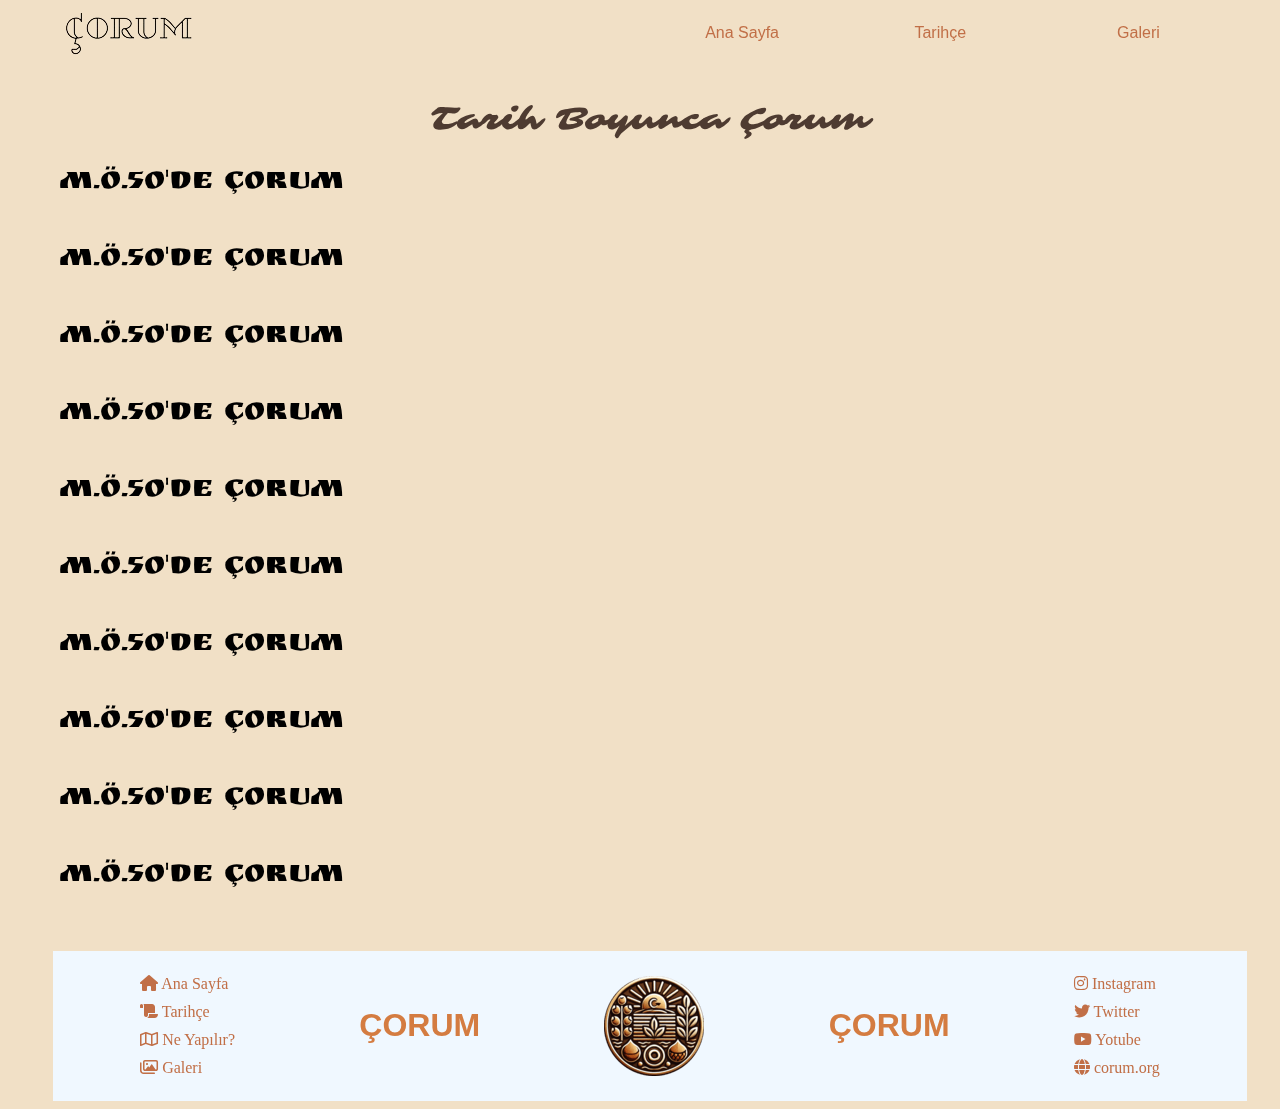
<file: tarih.html>
<!DOCTYPE html>
<html lang="en">
<head>
    <meta charset="UTF-8">
    <meta name="viewport" content="width=device-width, initial-scale=1.0">
    <link rel="shortcut icon" href="images/temel/titleIcon1.png" type="image/x-icon">
    <title>Tarihçe</title>
    <link rel="stylesheet" href="stil.css">
    <link rel="stylesheet" href="https://fonts.googleapis.com/css?family=Sofia">
    <link href="https://cdnjs.cloudflare.com/ajax/libs/font-awesome/6.0.0/css/all.min.css" rel="stylesheet">
    <link rel="preconnect" href="https://fonts.googleapis.com">
    <link rel="preconnect" href="https://fonts.gstatic.com" crossorigin>
    <link href="https://fonts.googleapis.com/css2?family=Ruslan+Display&display=Electrolize&family=Sarina&display=League+Script&family=Miss+Fajardose&display=swap" rel="stylesheet">
    <script src="main.js" defer></script>
</head>
<body class="container">


    
    <div class="leblebi" id="lebleb">
        <h1 class="leblebBaslik" id="lebBaslik">ÇORUM</h1>
    </div>

    <div class="contain2" id="contan">



        <nav class="navbarr" id="navbarrr">
            <!-- <img src="images/temel/corumBaslik (2).jpg" alt=""> -->
            <div class="logo" id="loggo">
                <!-- <h1>Çorum</h1> -->
                <!-- <h1>Çorum</h1> -->
                <img src="images/temel/logo3.png" alt="">
            </div>
    
            <div class="menuList" id="menuList1">
                <button class="menuButtons" onclick="sayfaDegis('index.html')">Ana Sayfa</button>
                <button class="menuButtons" onclick="sayfaDegis('tarih.html')" >Tarihçe</button>
                <!-- <button class="menuButtons" onclick="sayfaDegis('neyapilir.html')">Ne Yapılır?</button> -->
                <button class="menuButtons" onclick="sayfaDegis('galeri.html')">Galeri</button>
            </div>
    
            <div class="burButon" id="burgerButon"><button><i class="fa-solid fa-bars"></i></button></div>
    
        </nav>
    
        <div class="burgerMenu" id="burgerMenuButon">
            <button class="burgerButons" onclick="sayfaDegis('index.html')">Ana Sayfa</button>
            <button class="burgerButons" onclick="sayfaDegis('tarih.html')" >Tarihçe</button>
            <!-- <button class="burgerButons" onclick="sayfaDegis('neyapilir.html')">Ne Yapılır?</button> -->
            <button class="burgerButons" onclick="sayfaDegis('galeri.html')">Galeri</button>
        </div>
    
    <div class="mainPart">
        <h1 class="tarihBaslik">Tarih Boyunca Çorum</h1>
        <section class="icerik">
            <button class="butonAcil" id="buton1" onclick="butonac('metin1')">M.Ö.50'de Çorum</button>
            <div class="butonIcerigi">
                <p class="icerikMetni" id="metin1">
                    Çorum, Türkiye'nin İç Anadolu Bölgesi'nin kuzeydoğusunda yer alan,
                    tarihi, kültürel ve doğal zenginlikleriyle dikkat çeken bir şehirdir.
                     Tarihi geçmişi M.Ö. 4000 yıllarına kadar uzanan Çorum, Hititler, 
                     Frigler, Lidyalılar, Persler, Romalılar, Bizanslılar ve Selçuklular 
                     gibi birçok medeniyete ev sahipliği yapmıştır. Özellikle Hititler'in 
                     başkenti olan Hattuşaş, UNESCO Dünya Mirası Listesi'nde yer almasıyla
                      şehrin en önemli tarihi hazinelerinden biri olarak öne çıkar. Hattuşaş'ın
                       yanı sıra Alacahöyük ve Şapinuva gibi arkeolojik alanlar da bölgenin 
                       zengin tarihine ışık tutmaktadı. 
                       Çorum, Türkiye'nin İç Anadolu Bölgesi'nin kuzeydoğusunda yer alan,
                    tarihi, kültürel ve doğal zenginlikleriyle dikkat çeken bir şehirdir.
                     Tarihi geçmişi M.Ö. 4000 yıllarına kadar uzanan Çorum, Hititler, 
                     Frigler, Lidyalılar, Persler, Romalılar, Bizanslılar ve Selçuklular 
                     gibi birçok medeniyete ev sahipliği yapmıştır. Özellikle Hititler'in 
                     başkenti olan Hattuşaş, UNESCO Dünya Mirası Listesi'nde yer almasıyla
                      şehrin en önemli tarihi hazinelerinden biri olarak öne çıkar. Hattuşaş'ın
                       yanı sıra Alacahöyük ve Şapinuva gibi arkeolojik alanlar da bölgenin 
                       zengin tarihine ışık tutmaktadır.
                </p>
            </div>
        </section>

        <section class="icerik">
            <button class="butonAcil" onclick="butonac('metin2')">M.Ö.50'de Çorum</button>
            <div class="butonIcerigi">
                <p class="icerikMetni" id="metin2">
                    Çorum, Türkiye'nin İç Anadolu Bölgesi'nin kuzeydoğusunda yer alan,
                    tarihi, kültürel ve doğal zenginlikleriyle dikkat çeken bir şehirdir.
                     Tarihi geçmişi M.Ö. 4000 yıllarına kadar uzanan Çorum, Hititler, 
                     Frigler, Lidyalılar, Persler, Romalılar, Bizanslılar ve Selçuklular 
                     gibi birçok medeniyete ev sahipliği yapmıştır. Özellikle Hititler'in 
                     başkenti olan Hattuşaş, UNESCO Dünya Mirası Listesi'nde yer almasıyla
                      şehrin en önemli tarihi hazinelerinden biri olarak öne çıkar. Hattuşaş'ın
                       yanı sıra Alacahöyük ve Şapinuva gibi arkeolojik alanlar da bölgenin 
                       zengin tarihine ışık tutmaktadır. 
                       Çorum, Türkiye'nin İç Anadolu Bölgesi'nin kuzeydoğusunda yer alan,
                    tarihi, kültürel ve doğal zenginlikleriyle dikkat çeken bir şehirdir.
                     Tarihi geçmişi M.Ö. 4000 yıllarına kadar uzanan Çorum, Hititler, 
                     Frigler, Lidyalılar, Persler, Romalılar, Bizanslılar ve Selçuklular 
                     gibi birçok medeniyete ev sahipliği yapmıştır. Özellikle Hititler'in 
                     başkenti olan Hattuşaş, UNESCO Dünya Mirası Listesi'nde yer almasıyla
                      şehrin en önemli tarihi hazinelerinden biri olarak öne çıkar. Hattuşaş'ın
                       yanı sıra Alacahöyük ve Şapinuva gibi arkeolojik alanlar da bölgenin 
                       zengin tarihine ışık tutmaktadır.
                </p>
            </div>
        </section>

        <section class="icerik">
            <button class="butonAcil" onclick="butonac('metin3')">M.Ö.50'de Çorum</button>
            <div class="butonIcerigi">
                <p class="icerikMetni" id="metin3">
                    Çorum, Türkiye'nin İç Anadolu Bölgesi'nin kuzeydoğusunda yer alan,
                    tarihi, kültürel ve doğal zenginlikleriyle dikkat çeken bir şehirdir.
                     Tarihi geçmişi M.Ö. 4000 yıllarına kadar uzanan Çorum, Hititler, 
                     Frigler, Lidyalılar, Persler, Romalılar, Bizanslılar ve Selçuklular 
                     gibi birçok medeniyete ev sahipliği yapmıştır. Özellikle Hititler'in 
                     başkenti olan Hattuşaş, UNESCO Dünya Mirası Listesi'nde yer almasıyla
                      şehrin en önemli tarihi hazinelerinden biri olarak öne çıkar. Hattuşaş'ın
                       yanı sıra Alacahöyük ve Şapinuva gibi arkeolojik alanlar da bölgenin 
                       zengin tarihine ışık tutmaktadır. 
                       Çorum, Türkiye'nin İç Anadolu Bölgesi'nin kuzeydoğusunda yer alan,
                    tarihi, kültürel ve doğal zenginlikleriyle dikkat çeken bir şehirdir.
                     Tarihi geçmişi M.Ö. 4000 yıllarına kadar uzanan Çorum, Hititler, 
                     Frigler, Lidyalılar, Persler, Romalılar, Bizanslılar ve Selçuklular 
                     gibi birçok medeniyete ev sahipliği yapmıştır. Özellikle Hititler'in 
                     başkenti olan Hattuşaş, UNESCO Dünya Mirası Listesi'nde yer almasıyla
                      şehrin en önemli tarihi hazinelerinden biri olarak öne çıkar. Hattuşaş'ın
                       yanı sıra Alacahöyük ve Şapinuva gibi arkeolojik alanlar da bölgenin 
                       zengin tarihine ışık tutmaktadır.
                </p>
            </div>
        </section>

        <section class="icerik">
            <button class="butonAcil" onclick="butonac('metin4')">M.Ö.50'de Çorum</button>
            <div class="butonIcerigi">
                <p class="icerikMetni" id="metin4">
                    Çorum, Türkiye'nin İç Anadolu Bölgesi'nin kuzeydoğusunda yer alan,
                    tarihi, kültürel ve doğal zenginlikleriyle dikkat çeken bir şehirdir.
                     Tarihi geçmişi M.Ö. 4000 yıllarına kadar uzanan Çorum, Hititler, 
                     Frigler, Lidyalılar, Persler, Romalılar, Bizanslılar ve Selçuklular 
                     gibi birçok medeniyete ev sahipliği yapmıştır. Özellikle Hititler'in 
                     başkenti olan Hattuşaş, UNESCO Dünya Mirası Listesi'nde yer almasıyla
                      şehrin en önemli tarihi hazinelerinden biri olarak öne çıkar. Hattuşaş'ın
                       yanı sıra Alacahöyük ve Şapinuva gibi arkeolojik alanlar da bölgenin 
                       zengin tarihine ışık tutmaktadır. 
                       Çorum, Türkiye'nin İç Anadolu Bölgesi'nin kuzeydoğusunda yer alan,
                    tarihi, kültürel ve doğal zenginlikleriyle dikkat çeken bir şehirdir.
                     Tarihi geçmişi M.Ö. 4000 yıllarına kadar uzanan Çorum, Hititler, 
                     Frigler, Lidyalılar, Persler, Romalılar, Bizanslılar ve Selçuklular 
                     gibi birçok medeniyete ev sahipliği yapmıştır. Özellikle Hititler'in 
                     başkenti olan Hattuşaş, UNESCO Dünya Mirası Listesi'nde yer almasıyla
                      şehrin en önemli tarihi hazinelerinden biri olarak öne çıkar. Hattuşaş'ın
                       yanı sıra Alacahöyük ve Şapinuva gibi arkeolojik alanlar da bölgenin 
                       zengin tarihine ışık tutmaktadır.
                </p>
            </div>
        </section>
        
        <section class="icerik">
            <button class="butonAcil" onclick="butonac('metin5')">M.Ö.50'de Çorum</button>
            <div class="butonIcerigi">
                <p class="icerikMetni" id="metin5">
                    Çorum, Türkiye'nin İç Anadolu Bölgesi'nin kuzeydoğusunda yer alan,
                    tarihi, kültürel ve doğal zenginlikleriyle dikkat çeken bir şehirdir.
                     Tarihi geçmişi M.Ö. 4000 yıllarına kadar uzanan Çorum, Hititler, 
                     Frigler, Lidyalılar, Persler, Romalılar, Bizanslılar ve Selçuklular 
                     gibi birçok medeniyete ev sahipliği yapmıştır. Özellikle Hititler'in 
                     başkenti olan Hattuşaş, UNESCO Dünya Mirası Listesi'nde yer almasıyla
                      şehrin en önemli tarihi hazinelerinden biri olarak öne çıkar. Hattuşaş'ın
                       yanı sıra Alacahöyük ve Şapinuva gibi arkeolojik alanlar da bölgenin 
                       zengin tarihine ışık tutmaktadır. 
                       Çorum, Türkiye'nin İç Anadolu Bölgesi'nin kuzeydoğusunda yer alan,
                    tarihi, kültürel ve doğal zenginlikleriyle dikkat çeken bir şehirdir.
                     Tarihi geçmişi M.Ö. 4000 yıllarına kadar uzanan Çorum, Hititler, 
                     Frigler, Lidyalılar, Persler, Romalılar, Bizanslılar ve Selçuklular 
                     gibi birçok medeniyete ev sahipliği yapmıştır. Özellikle Hititler'in 
                     başkenti olan Hattuşaş, UNESCO Dünya Mirası Listesi'nde yer almasıyla
                      şehrin en önemli tarihi hazinelerinden biri olarak öne çıkar. Hattuşaş'ın
                       yanı sıra Alacahöyük ve Şapinuva gibi arkeolojik alanlar da bölgenin 
                       zengin tarihine ışık tutmaktadır.
                </p>
            </div>
        </section>
        
        <section class="icerik">
            <button class="butonAcil" onclick="butonac('metin6')">M.Ö.50'de Çorum</button>
            <div class="butonIcerigi">
                <p class="icerikMetni" id="metin6">
                    Çorum, Türkiye'nin İç Anadolu Bölgesi'nin kuzeydoğusunda yer alan,
                    tarihi, kültürel ve doğal zenginlikleriyle dikkat çeken bir şehirdir.
                     Tarihi geçmişi M.Ö. 4000 yıllarına kadar uzanan Çorum, Hititler, 
                     Frigler, Lidyalılar, Persler, Romalılar, Bizanslılar ve Selçuklular 
                     gibi birçok medeniyete ev sahipliği yapmıştır. Özellikle Hititler'in 
                     başkenti olan Hattuşaş, UNESCO Dünya Mirası Listesi'nde yer almasıyla
                      şehrin en önemli tarihi hazinelerinden biri olarak öne çıkar. Hattuşaş'ın
                       yanı sıra Alacahöyük ve Şapinuva gibi arkeolojik alanlar da bölgenin 
                       zengin tarihine ışık tutmaktadır. 
                       Çorum, Türkiye'nin İç Anadolu Bölgesi'nin kuzeydoğusunda yer alan,
                    tarihi, kültürel ve doğal zenginlikleriyle dikkat çeken bir şehirdir.
                     Tarihi geçmişi M.Ö. 4000 yıllarına kadar uzanan Çorum, Hititler, 
                     Frigler, Lidyalılar, Persler, Romalılar, Bizanslılar ve Selçuklular 
                     gibi birçok medeniyete ev sahipliği yapmıştır. Özellikle Hititler'in 
                     başkenti olan Hattuşaş, UNESCO Dünya Mirası Listesi'nde yer almasıyla
                      şehrin en önemli tarihi hazinelerinden biri olarak öne çıkar. Hattuşaş'ın
                       yanı sıra Alacahöyük ve Şapinuva gibi arkeolojik alanlar da bölgenin 
                       zengin tarihine ışık tutmaktadır.
                </p>
            </div>
        </section>
        
        <section class="icerik">
            <button class="butonAcil" onclick="butonac('metin7')">M.Ö.50'de Çorum</button>
            <div class="butonIcerigi">
                <p class="icerikMetni" id="metin7">
                    Çorum, Türkiye'nin İç Anadolu Bölgesi'nin kuzeydoğusunda yer alan,
                    tarihi, kültürel ve doğal zenginlikleriyle dikkat çeken bir şehirdir.
                     Tarihi geçmişi M.Ö. 4000 yıllarına kadar uzanan Çorum, Hititler, 
                     Frigler, Lidyalılar, Persler, Romalılar, Bizanslılar ve Selçuklular 
                     gibi birçok medeniyete ev sahipliği yapmıştır. Özellikle Hititler'in 
                     başkenti olan Hattuşaş, UNESCO Dünya Mirası Listesi'nde yer almasıyla
                      şehrin en önemli tarihi hazinelerinden biri olarak öne çıkar. Hattuşaş'ın
                       yanı sıra Alacahöyük ve Şapinuva gibi arkeolojik alanlar da bölgenin 
                       zengin tarihine ışık tutmaktadır. 
                       Çorum, Türkiye'nin İç Anadolu Bölgesi'nin kuzeydoğusunda yer alan,
                    tarihi, kültürel ve doğal zenginlikleriyle dikkat çeken bir şehirdir.
                     Tarihi geçmişi M.Ö. 4000 yıllarına kadar uzanan Çorum, Hititler, 
                     Frigler, Lidyalılar, Persler, Romalılar, Bizanslılar ve Selçuklular 
                     gibi birçok medeniyete ev sahipliği yapmıştır. Özellikle Hititler'in 
                     başkenti olan Hattuşaş, UNESCO Dünya Mirası Listesi'nde yer almasıyla
                      şehrin en önemli tarihi hazinelerinden biri olarak öne çıkar. Hattuşaş'ın
                       yanı sıra Alacahöyük ve Şapinuva gibi arkeolojik alanlar da bölgenin 
                       zengin tarihine ışık tutmaktadır.
                </p>
            </div>
        </section>
        
        <section class="icerik">
            <button class="butonAcil" onclick="butonac('metin8')">M.Ö.50'de Çorum</button>
            <div class="butonIcerigi">
                <p class="icerikMetni" id="metin8">
                    Çorum, Türkiye'nin İç Anadolu Bölgesi'nin kuzeydoğusunda yer alan,
                    tarihi, kültürel ve doğal zenginlikleriyle dikkat çeken bir şehirdir.
                     Tarihi geçmişi M.Ö. 4000 yıllarına kadar uzanan Çorum, Hititler, 
                     Frigler, Lidyalılar, Persler, Romalılar, Bizanslılar ve Selçuklular 
                     gibi birçok medeniyete ev sahipliği yapmıştır. Özellikle Hititler'in 
                     başkenti olan Hattuşaş, UNESCO Dünya Mirası Listesi'nde yer almasıyla
                      şehrin en önemli tarihi hazinelerinden biri olarak öne çıkar. Hattuşaş'ın
                       yanı sıra Alacahöyük ve Şapinuva gibi arkeolojik alanlar da bölgenin 
                       zengin tarihine ışık tutmaktadır. 
                       Çorum, Türkiye'nin İç Anadolu Bölgesi'nin kuzeydoğusunda yer alan,
                    tarihi, kültürel ve doğal zenginlikleriyle dikkat çeken bir şehirdir.
                     Tarihi geçmişi M.Ö. 4000 yıllarına kadar uzanan Çorum, Hititler, 
                     Frigler, Lidyalılar, Persler, Romalılar, Bizanslılar ve Selçuklular 
                     gibi birçok medeniyete ev sahipliği yapmıştır. Özellikle Hititler'in 
                     başkenti olan Hattuşaş, UNESCO Dünya Mirası Listesi'nde yer almasıyla
                      şehrin en önemli tarihi hazinelerinden biri olarak öne çıkar. Hattuşaş'ın
                       yanı sıra Alacahöyük ve Şapinuva gibi arkeolojik alanlar da bölgenin 
                       zengin tarihine ışık tutmaktadır.
                </p>
            </div>
        </section>
        
        <section class="icerik">
            <button class="butonAcil" onclick="butonac('metin9')">M.Ö.50'de Çorum</button>
            <div class="butonIcerigi">
                <p class="icerikMetni" id="metin9">
                    Çorum, Türkiye'nin İç Anadolu Bölgesi'nin kuzeydoğusunda yer alan,
                    tarihi, kültürel ve doğal zenginlikleriyle dikkat çeken bir şehirdir.
                     Tarihi geçmişi M.Ö. 4000 yıllarına kadar uzanan Çorum, Hititler, 
                     Frigler, Lidyalılar, Persler, Romalılar, Bizanslılar ve Selçuklular 
                     gibi birçok medeniyete ev sahipliği yapmıştır. Özellikle Hititler'in 
                     başkenti olan Hattuşaş, UNESCO Dünya Mirası Listesi'nde yer almasıyla
                      şehrin en önemli tarihi hazinelerinden biri olarak öne çıkar. Hattuşaş'ın
                       yanı sıra Alacahöyük ve Şapinuva gibi arkeolojik alanlar da bölgenin 
                       zengin tarihine ışık tutmaktadır. 
                       Çorum, Türkiye'nin İç Anadolu Bölgesi'nin kuzeydoğusunda yer alan,
                    tarihi, kültürel ve doğal zenginlikleriyle dikkat çeken bir şehirdir.
                     Tarihi geçmişi M.Ö. 4000 yıllarına kadar uzanan Çorum, Hititler, 
                     Frigler, Lidyalılar, Persler, Romalılar, Bizanslılar ve Selçuklular 
                     gibi birçok medeniyete ev sahipliği yapmıştır. Özellikle Hititler'in 
                     başkenti olan Hattuşaş, UNESCO Dünya Mirası Listesi'nde yer almasıyla
                      şehrin en önemli tarihi hazinelerinden biri olarak öne çıkar. Hattuşaş'ın
                       yanı sıra Alacahöyük ve Şapinuva gibi arkeolojik alanlar da bölgenin 
                       zengin tarihine ışık tutmaktadır.
                </p>
            </div>
        </section>
        
        <section class="icerik">
            <button class="butonAcil" onclick="butonac('metin10')">M.Ö.50'de Çorum</button>
            <div class="butonIcerigi">
                <p class="icerikMetni" id="metin10">
                    Çorum, Türkiye'nin İç Anadolu Bölgesi'nin kuzeydoğusunda yer alan,
                    tarihi, kültürel ve doğal zenginlikleriyle dikkat çeken bir şehirdir.
                     Tarihi geçmişi M.Ö. 4000 yıllarına kadar uzanan Çorum, Hititler, 
                     Frigler, Lidyalılar, Persler, Romalılar, Bizanslılar ve Selçuklular 
                     gibi birçok medeniyete ev sahipliği yapmıştır. Özellikle Hititler'in 
                     başkenti olan Hattuşaş, UNESCO Dünya Mirası Listesi'nde yer almasıyla
                      şehrin en önemli tarihi hazinelerinden biri olarak öne çıkar. Hattuşaş'ın
                       yanı sıra Alacahöyük ve Şapinuva gibi arkeolojik alanlar da bölgenin 
                       zengin tarihine ışık tutmaktadır. 
                       Çorum, Türkiye'nin İç Anadolu Bölgesi'nin kuzeydoğusunda yer alan,
                    tarihi, kültürel ve doğal zenginlikleriyle dikkat çeken bir şehirdir.
                     Tarihi geçmişi M.Ö. 4000 yıllarına kadar uzanan Çorum, Hititler, 
                     Frigler, Lidyalılar, Persler, Romalılar, Bizanslılar ve Selçuklular 
                     gibi birçok medeniyete ev sahipliği yapmıştır. Özellikle Hititler'in 
                     başkenti olan Hattuşaş, UNESCO Dünya Mirası Listesi'nde yer almasıyla
                      şehrin en önemli tarihi hazinelerinden biri olarak öne çıkar. Hattuşaş'ın
                       yanı sıra Alacahöyük ve Şapinuva gibi arkeolojik alanlar da bölgenin 
                       zengin tarihine ışık tutmaktadır.
                </p>
            </div>
        </section>

    </div>

    <footer class="footerr" id="fotter">

        <div class="navLinks" id="navvlinks">

            <a href="" class="navLink"><i class="fa-solid fa-house"></i>    Ana Sayfa</a>
            <a href="" class="navLink"><i class="fa-solid fa-scroll"></i> Tarihçe</a>
            <a href="" class="navLink"><i class="fa-regular fa-map"></i> Ne Yapılır?</a>
            <a href="" class="navLink"><i class="fa-regular fa-images"></i> Galeri</a>

        </div>

        <div class="altyazi1" id="yazi1">
           <h1>ÇORUM</h1>
        </div>

        <div class="altLogo" id="altloggo">
            <img src="images/temel/altIcon.png" alt="">
        </div>

        <div class="altyazi2" id="yazi2">
            <h1>ÇORUM</h1>
        </div>

        <div class="socialLinks" id="sosyallinks">

            <a href="" class="socialLink"><i class="fa-brands fa-instagram"></i> Instagram</a>
            <a href="" class="socialLink"><i class="fa-brands fa-twitter"></i> Twitter</a>
            <a href="" class="socialLink"><i class="fa-brands fa-youtube"></i> Yotube</a>
            <a href="" class="socialLink"><i class="fa-solid fa-globe"></i> corum.org</a>

        </div>

    </footer> 

</div>


   
    

</body>
</html>
</file>
<file: stil.css>
/* @import url('https://fonts.googleapis.com/css2?family=League+Script&family=Miss+Fajardose&display=swap'); */

.leblebi{
    /* background-color: black; */
    background-image: url("images/animasyon/sarileblebi3.png");
    background-size: 25px;
    /* background-repeat: repeat; */
    /* background-size: contain; */
    display: flex;
    justify-content: center;
    align-items: center;
    position: fixed;
    order: 0;
    width: 100%;
    height: 100%;
    margin: 0;
    /* padding: 0; */
    visibility: visible;
    /* transition: ease-in-out 0.2s; */
    top: 0;
    left: 0;
    font-size: xx-large;
}


.container{
    /* background-image: url("images/animasyon/sarileblebi3.png");
    background-size: 20px; */
    display: flex;
    flex-direction: column;
    flex-wrap: wrap;
    /* align-items: baseline; */
    background-color: #F1E0C6;
    color: #4E3B31;
    gap: 20px;
    /* visibility: hidden; */
    /* filter: opacity(0); */
       
}

.contain2{
    display: flex;
    flex-direction: column;
    flex-wrap: wrap;
    /* align-items: baseline; */
    background-color: #F1E0C6;
    color: #4E3B31;
    gap: 20px;
    filter: opacity(0);
    overflow: hidden;
}

/* #contan{
    visibility: hidden;
} */

.navbarr{
    order: 0;
    display: flex;
    flex-direction: row;
    /* justify-content: baseline; */
    /* background-imae: url("images/temel/navbarImg.png"); */
    /* background-size: 100% 250px; */
    height: 50px;
    width: 100%;
    /* position: sticky; */
    /* position: fixed; */
    /* flex-basis: 25%; */
    /* background-color: #F1E0C6; */
    /* background-color: #4E3B31; */
}

.logo{
    /* flex-grow: 1; */
    /* align-self: baseline; */
    width: 50%;
    /* padding-left: 5%; */
    /* font-family: "League Script", cursive;
    font-weight: 400;
    font-style: normal; */
    /* text-transform: lowercase; */
    /* word-spacing: 50px; */
    /* font-size: 10vw; */
    /* font-size: xx-large; */
    height: 100%;
    /* font-family: "Miss Fajardose", cursive;
    font-weight: 400;
    font-style: normal; */
    margin-left: 50px;
    background-color: transparent;
    /* filter: brightness(); */
} 

.menuList{
    display: flex;
    flex-direction: row;
    justify-content: space-between;
    width: 50%;
    height: 100%;
    margin-right: 25px;
}


.menuButtons{
    height: 100%;
    border: 0 solid transparent;
    background-color: transparent;
    font-size: medium;
    padding-right: 25px;
    /* align-self: center; */
    /* line-height: 100%; */
    text-align: center;
    width: 50%;
    color: #C16F47;
    transition: ease-in 0.6s;
}

.menuButtons:hover{
    filter: brightness(1.5);
    font-size: large;
}

.burButon{
    display: none;
    order: 1;
    /* align-items: center; */
    justify-content: center;
    /* background-color: white; */
    /* justify-content: space-between; */
    width: 100%;
    height: 100%;
}

.burButon button{
    width: 100%;
    border: none;
    background-color: transparent;
}

.burgerMenu{
    display: none;
    flex-direction: column;
    width: 100%;
    align-items: center;
    margin: 0;
    top: 0 !important;
}

.burgerButons{
    border: 7px solid transparent;
    width: 100%;
}

.giris{
    order: 2;
    /* padding-top: 75px; */
    display: grid;
    grid-template-columns: repeat(10,1fr);
    grid-template-rows: repeat(10,1fr);
    height: 250px;
    /* flex-direction: row; */
    margin-left: 50px;
}

.giris img{
    width: 100%;
    height: 100%;
    grid-row: 1 / span 10;
    grid-column: 1 / span 3;
    /* border-radius: 5px; */
    border-bottom-left-radius: 15px;
    border-top-right-radius: 15px;
    border-top-left-radius: 55px;
    border-bottom-right-radius: 55px;
    /* grid-area: span 2; */
    
}

.metin{
    grid-row: 1 / span 10;
    grid-column: 4 / span 7;
    padding-left: 10px;
    margin-top: -15px;
    margin-right: 35px;
    letter-spacing: 1px;
    height: 100%;
}

.metinBaslik{
    /* grid-row-start: 1;
    grid-column: 5 / span 6; */
    height: 5px;
    /* text-align: center; */
    align-self: center;
    font-size: larger;
}

.icmetin1{
    text-indent: 15px;
    text-align: justify;
    /* font-size: medium; */
    /* grid-column: span 1;
    grid-row: 2 / span 10;
    grid-column: 5 / span 6;
    grid-column-start: 2; */
}

.cards{
    order: 3;
    display: flex;
    flex-direction: row;
    margin-left: 45px;
    /* grid-template-columns: repeat(3,33%); */
    margin-right: 25px;
    background-color: #D47C41;
    border-top-left-radius: 35px;
    border-top-right-radius: 25px;
}

.cards1{
    width: 15%;
    height: 100%;
    width: 100%;
}

.cardButtons{
    border: 0 solid transparent;
    background-color: transparent;
    /* height: 100%;
    width: 100%; */
    transition: ease 1s;

}

.cardImg1{
    height: 100%;
    width: 100%;
    border-top-left-radius: 35px;
    border-top-right-radius: 25px;
}

.cardText1{
    text-align: justify;
    text-indent: 25px;
}

.cardButtons:hover{
    filter: brightness(1.5);
    text-decoration: underline;
}

.cardHead1{
    font-size: larger;
}

.footerr{
    order: 4;
    display: flex;
    flex-direction: row;
    justify-content: space-around;
    background-color: aliceblue;
    /* position: sticky; */
    /* box-sizing: border-box; */
    padding: 25px;
    margin-left: 45px;
    margin-right: 25px;
    height: 100px;
    left: 0;
    bottom: 0;
}

.navLinks{
    order: 1;
    display: flex;
    flex-direction: column;
    align-items: baseline;
    justify-content: center;
    text-decoration: none;
    gap: 10px;
    
}

.navLink{
    text-decoration: none;
    text-align: center;
    /* color: transparent; */
    color: #C16F47 ;

}

.socialLinks{
    order: 5;
    display: flex;
    flex-direction: column;
    align-items: baseline;
    justify-content: center;
    /* text-decoration: none; */
    gap: 10px;

}

.socialLink{
    text-decoration: none;
    /* text-align:start; */
    color: #C16F47 ;

}

.altLogo{
    order: 3;
    height: 10px;
    width: auto;
}

.altyazi1{
    order: 2;
    display: flex;
    /* padding-left: 100px; */
    justify-content: center;
    align-self: center;
    /* font-family: "League Script", cursive;
    font-weight: 400;
    font-style: normal; */
    font-family: "Electrolize", sans-serif;
    font-weight: 400;
    font-style: normal;
    color: #D47C41;

}

.altyazi2{
    order: 4;
    display: flex;
    justify-content: center;
    align-self: center;
    /* text-align: end; */
    font-family: "Electrolize", sans-serif;
    font-weight: 400;
    font-style: normal;
    color: #D47C41;
}



/* --------------TARİH SAYFASI-------------- */


.mainPart{
    order: 2;
    display: flex;
    /* justify-content: center;
    align-self: center; */
    flex-direction: column;
    margin-left: 45px;
    margin-right: 25px;
}

.tarihBaslik{
    /* order: 2; */
    /* align-self: center; */
    text-align: center;
    /* background-color: aliceblue; */
    height: 100%;
    width: 100%;
    font-family: "Sarina", cursive;
    /* font-weight: lighter; */
    /* font-weight: 400; */
    font-style: normal;
    font-weight: lighter;
    font-size: xx-large;
}

.icerik{
    width: 100%;
    align-content: baseline;

}

.butonAcil{
    height: 45px;
    width: 100%;
    text-align: left;
    font-size: large;
    border: none;
    background-color: transparent;
    transition: ease 0.7s;
    font-family: "Ruslan Display", sans-serif;
    font-weight: 400;
    font-style: normal;
    font-size: xx-large;
}

.butonAcil:hover{
    /* filter: brightness(1.5); */
    /* border-color: #4E3B31; */
    background-color: #4E3B31;
}

/* .butonIcerigi{ */
    /* transform: scale(0); */
    /* filter: opacity(0); */
    /* display: none; */
/* } */

.icerikMetni{
    text-indent: 25px;
    text-align: justify;
    height: 0;
    visibility: hidden;
    /* display: none; */
    /* position: absolute;
    z-index: -9999; */
    /* position: absolute;
    left: -9999px; */
}




/* --------------GALERİ SAYFASI-------------- */

.galeriSection{
    order: 2;
    display: flex;
    flex-direction: row;
    margin-left: 45px;
    margin-right: 25px;
    flex-wrap: wrap;
    gap: 2px;
    /* grid-template-columns: repeat(3,1fr);
    grid-template-rows: repeat(10,1fr); */
}


.galeriSection button{
    width: 33%;
    height: 250px;
    /* background-image: url("images/galeri/alacahoyuk.jpg"); */
    background-size: cover;
    color: transparent;
    transition: ease 0.5s;
    border-color: transparent;
    border-radius: 5px;
    font-size: medium;
    /* text-align: end; */
    /* text-wrap: wrap; */
    /* background-color: rgba(255, 255, 255, 0.4);
    -webkit-backdrop-filter: blur(20px);
    backdrop-filter: blur(20px) ; */
    /* box-shadow: 3px 3px 5px rgba(0, 0, 0, 0.3); */
}

#resBut1{
    background-image: url("images/galeri/corumKalesi.webp") !important;
}

#resBut2{
    background-image: url("images/galeri/alacahoyuk.jpg");
}

#resBut3{
    background-image: url("images/galeri/hattusa.jpg");
}

#resBut4{
    background-image: url("images/galeri/kanyon.jpg");
}

#resBut5{
    background-image: url("images/galeri/sapinuva.jpg");
}

#resBut6{
    background-image: url("images/galeri/tabiatPark.webp");
}

#resBut7{
    background-image: url("images/galeri/alacahoyuk.jpg");
}

#resBut8{
    background-image: url("images/galeri/alacahoyuk.jpg");
}

#resBut9{
    background-image: url("images/galeri/alacahoyuk.jpg");
}

#resBut10{
    background-image: url("images/galeri/alacahoyuk.jpg");
}

#resBut11{
    background-image: url("images/galeri/alacahoyuk.jpg");
}

#resBut12{
    background-image: url("images/galeri/alacahoyuk.jpg");
}

#resBut13{
    background-image: url("images/galeri/alacahoyuk.jpg");
}

#resBut14{
    background-image: url("images/galeri/alacahoyuk.jpg");
}

.galeriSection button:hover{
    color: aliceblue;
    border-radius: 35px;
    /* box-shadow: 35px; */
    /* text-shadow: 35px; */
    /* box-shadow: inset 5px 5px blue, 10px 10px red,  15px 15px green; */
    border-color: black;
    box-shadow: inset 10px 10px 25px black, inset -10px -10px 25px black;
    /* background-size: 50%; */
    /* background-color: rgba(255, 255, 255, 0.4);

    -webkit-backdrop-filter: blur(20px);
    backdrop-filter: blur(20px) ; */
}

.bir{
    height: 100%;
    width: 100%;
    text-align: end;
    align-content: end;
}

.bir p{
    text-indent: 15px;
    text-align: justify;
}

.pa1{
    text-indent: 35px !important;
    padding-left: 15px;
    padding-right: 20px;
}


.bir:hover{
    /* box-shadow: inset 15px 10px 10px, inset -10px -10px 10px  ;
    filter: blur(2px); */
    
    -webkit-backdrop-filter: blur(0.8px);
    backdrop-filter: blur(0.8px) ;

}



/* --------------GALERİ'DE TEK TEK GÖSTEREN KISIM-------------- */

.icerikGoster{
    display: flex;
    position: fixed;
    /* flex-direction: row; */
    width: 100%;
    height: 100vh;
    top: 0;
    left: 0;
    bottom: 0;
    right: 0;
    justify-content: center;
    align-items: center;
    /* align-self: center; */
    gap: 25px;
    /* margin-left: 18%; */
    -webkit-backdrop-filter: brightness(0.6);
    backdrop-filter: brightness(0.6);
    -webkit-backdrop-filter: blur(3px);
    backdrop-filter: blur(3px);
    /* box-shadow: inset 10px 10px 25px black, inset -10px -10px 25px black; */
    overflow: hidden;
    /* display: none; */
    visibility: hidden;
    
}

/* #icerik1{
    visibility: hidden;
} */


.gosterImaj{
    padding-left: 10%;
    width: 50%;
    height: 45%;
}

.galeriMetins{
    text-align: justify;
    gap: 0;
    color: aliceblue;
}

.galeriMetins p{
    top: 0;
    text-indent: 20px;
    width: 60%;
}

.galeriMetins h1{
    font-size: large;
}
/* 
.gor{
    display: none;
} */



/* --------------NE YAPILIR SAYFASI-------------- */


.mainArea{
    order: 2;
    display: flex;
    flex-direction: column;
    width: 100%;
    gap: 10px;
    margin-bottom: 25px;
}

.baslik{
    order: 1;
    width: 100%;
    text-align: center;
    /* flex-grow: 10; */
    /* flex-shrink: 0; */
    /* flex-basis: 100%; */
}

.baslikHaricMain{
    order: 2;
    display: flex;
    flex-direction: row;
    width: 100%;
    gap: 10px;
}

.filterSection{
    order: 1;
    display: flex;
    flex-direction: column;
    /* flex-wrap: wrap; */
    width: 15%;
    height: 100%;
    /* border: thin solid black; */
    gap: 25px;
    justify-content: space-evenly;
    /* text-align: center; */
    align-self: center;
    /* position: fixed; */
    /* padding-top: 15%; */
    /* padding-bottom: 15%; */
    /* position: sticky; */
}

.filterElements{
    display: flex;
    flex-direction: row;
    justify-content: center;
    align-self: baseline;
    text-align: center;
    gap: 5px;
    position: sticky;
    height: 100%;
}

/* .filterElements input{
    size: 25%;
    width: 25%;
    height: 15px;
} */

.filterTexts{
    font-size: larger;
    font-weight: 550; 
    width: 75%;
}

.yapilacaklarElements{
    order: 2;
    /* padding-left: 17%; */
    width: 85%;
    display: flex;
    flex-direction: row;
    flex-wrap: wrap;
    gap: 5px;
}

.yapilacaklarCards{
    display: flex;
    width: 24%;
    flex-direction: column;
    border: thin solid black;
    border-radius: 20px;
    /* outline:  5px; */
}

.yapilacaklarCards img{
    border-radius: 20px;
    /* height: 60%; */
}

.cardMetin{
    padding-left: 5px;
    padding-right: 5px;
}

.cardBaslik{
    /* font-size: large; */
    /* width: ; */
    height: 5px;
    margin-top: 5px;
    margin-bottom: 5px;
    font-size: large;
}

.cardIcmetin{
    text-indent: 10px;
    text-align: justify;
}



















































/* 
@media (max-width: 800px) {
    .container{
        flex-direction: column     ;
    }
    .navbarr{
        flex-direction: column;
    }
    .menuList{
        flex-direction: column;
        justify-content: center;
        align-items: center;
        width: 100%;
    }
    .menuButtons{
        width: 100%;
    }
    .logo{
        width: 100%;
        text-align: center;
    }
} */
</file>
